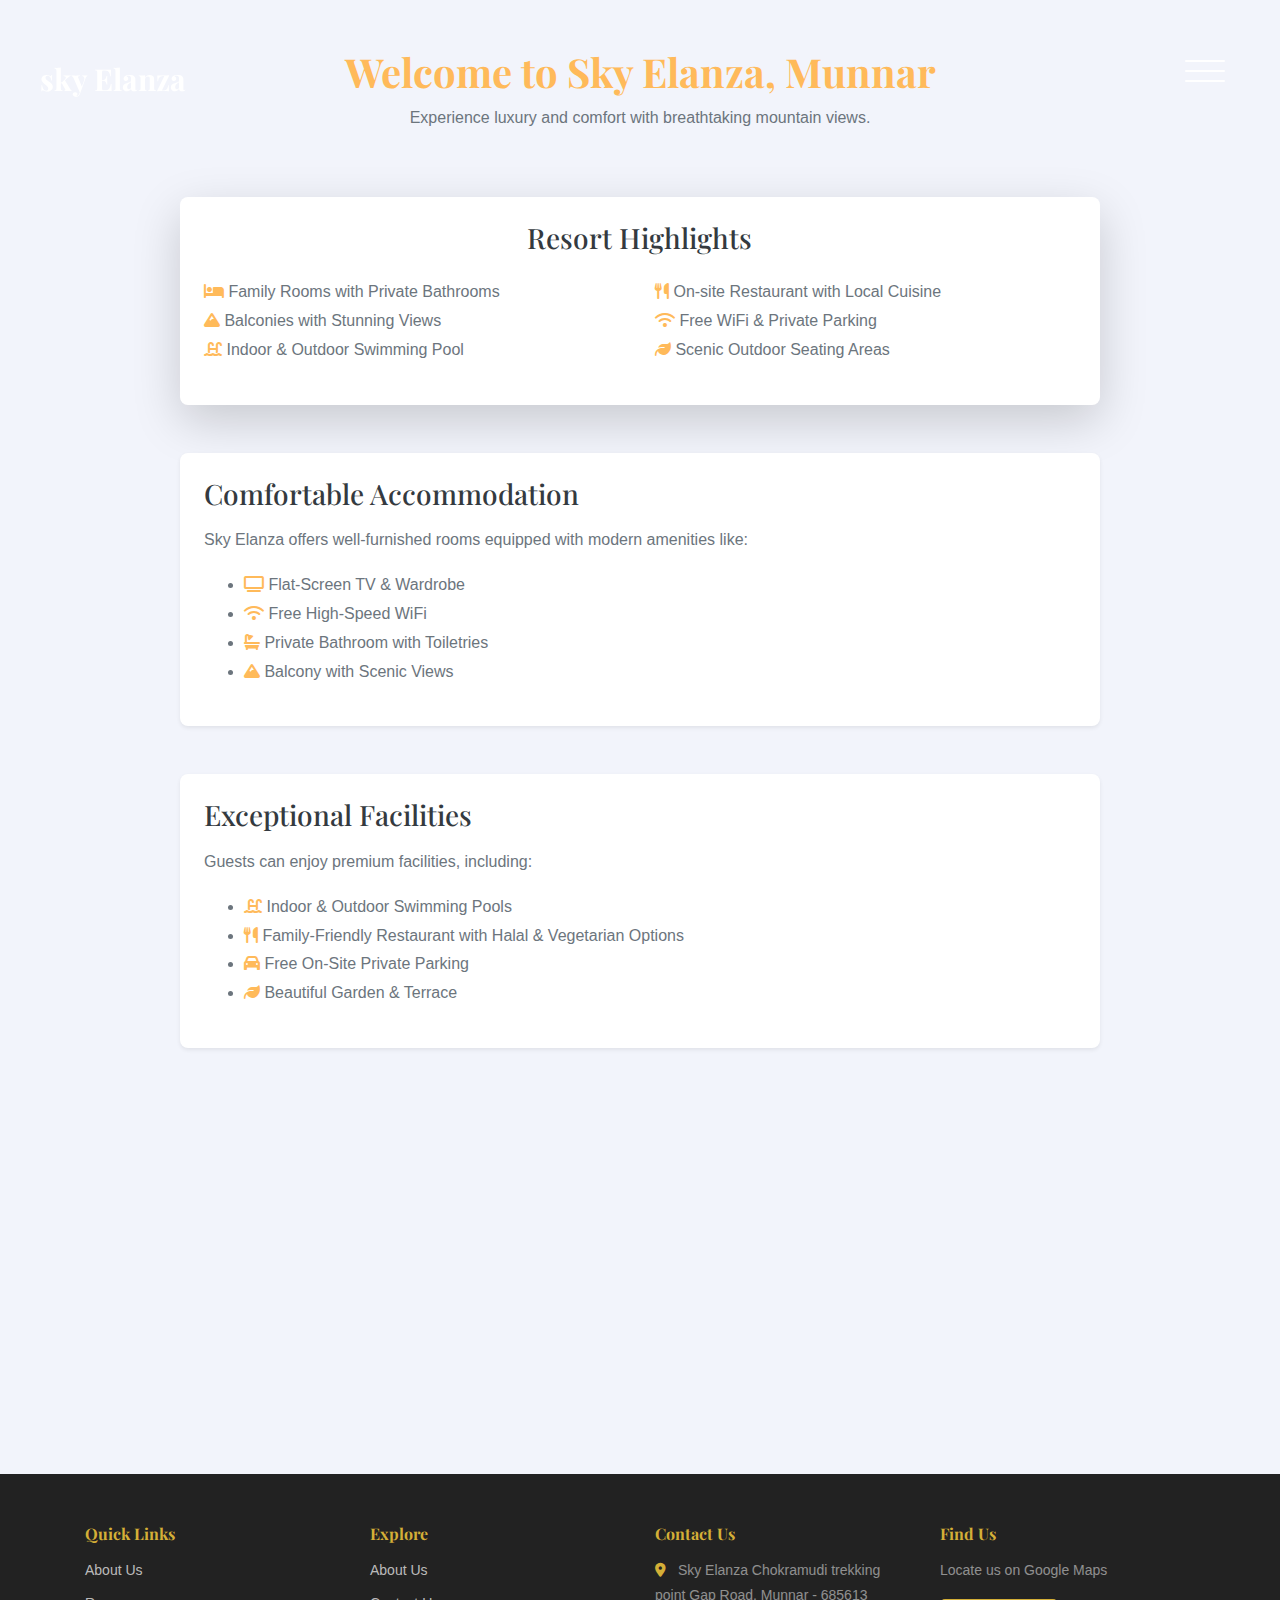
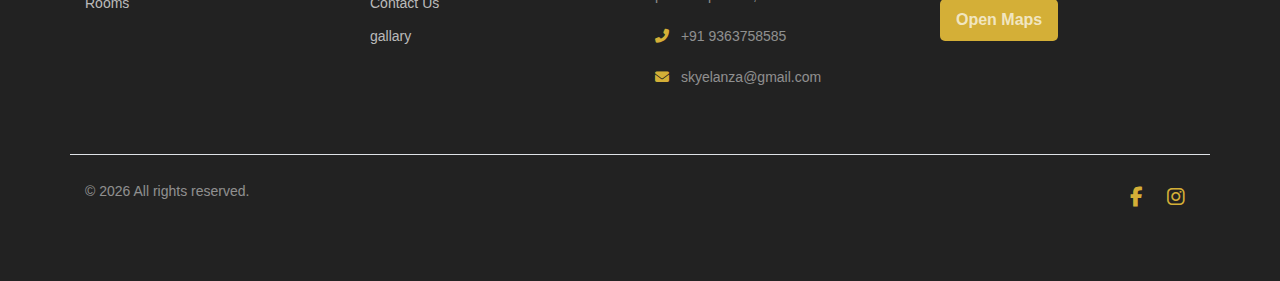
<file: about.html>
<!DOCTYPE HTML>
<html>

<head>
  <meta charset="utf-8">
  <meta http-equiv="X-UA-Compatible" content="IE=edge">
  <title>Sky Elanza </title>
  <meta name="viewport" content="width=device-width, initial-scale=1, shrink-to-fit=no">
  <meta name="description" content="" />
  <meta name="keywords" content="" />
  <meta name="author" content="" />
  <link rel="stylesheet" type="text/css"
    href="//fonts.googleapis.com/css?family=|Roboto+Sans:400,700|Playfair+Display:400,700">

  <link rel="stylesheet" href="css/bootstrap.min.css">
  <link rel="stylesheet" href="css/animate.css">
  <link rel="stylesheet" href="css/owl.carousel.min.css">
  <link rel="stylesheet" href="css/aos.css">
  <link rel="stylesheet" href="css/bootstrap-datepicker.css">
  <link rel="stylesheet" href="css/jquery.timepicker.css">
  <link rel="stylesheet" href="css/fancybox.min.css">

  <link rel="stylesheet" href="fonts/ionicons/css/ionicons.min.css">
  <link rel="stylesheet" href="fonts/fontawesome/css/font-awesome.min.css">
  <link rel="stylesheet" href="https://cdnjs.cloudflare.com/ajax/libs/font-awesome/6.4.2/css/all.min.css">


  <!-- Theme Style -->
  <link rel="stylesheet" href="css/style.css">
</head>

<body>

  <header class="site-header js-site-header">
    <div class="container-fluid">
      <div class="row align-items-center">
        <div class="col-6 col-lg-4 site-logo" data-aos="fade" ><a href="index.html">sky Elanza</a></div>
        <div class="col-6 col-lg-8">


          <div class="site-menu-toggle js-site-menu-toggle" data-aos="fade">
            <span></span>
            <span></span>
            <span></span>
          </div>
          <!-- END menu-toggle -->

          <div class="site-navbar js-site-navbar">
            <nav role="navigation">
              <div class="container">
                <div class="row full-height align-items-center">
                  <div class="col-md-6 mx-auto">
                    <ul class="list-unstyled menu">
                      <li><a href="intex.html">Home</a></li>
                      <li class="active"><a href="about.html">About</a></li>
                      <li><a href="gallary.html">Gallary</a></li>
                      <li><a href="contact.html">Contact</a></li>
                    </ul>
                  </div>
                </div>
              </div>
            </nav>
          </div>
        </div>
      </div>
    </div>
  </header>
  <!-- END head -->

  <div class="section bg-light py-5">
    <div class="container">
  
        <!-- Section Title -->
        <div class="row justify-content-center text-center mb-5">
            <div class="col-md-8">
                <h2 class="heading fw-bold text-primary" data-aos="fade">Welcome to Sky Elanza, Munnar</h2>
                <p class="text-muted">Experience luxury and comfort with breathtaking mountain views.</p>
            </div>
        </div>
  
        <!-- Highlights Section -->
        <div class="row justify-content-center">
            <div class="col-md-10">
                <div class="card shadow-lg p-4 border-0" data-aos="fade-up">
                    <h3 class="text-center text-dark mb-4">Resort Highlights</h3>
                    <div class="row">
                        <div class="col-md-6">
                            <ul class="list-unstyled">
                                <li><i class="fas fa-bed text-primary me-2"></i> Family Rooms with Private Bathrooms</li>
                                <li><i class="fas fa-mountain text-primary me-2"></i> Balconies with Stunning Views</li>
                                <li><i class="fas fa-swimming-pool text-primary me-2"></i> Indoor & Outdoor Swimming Pool</li>
                            </ul>
                        </div>
                        <div class="col-md-6">
                            <ul class="list-unstyled">
                                <li><i class="fas fa-utensils text-primary me-2"></i> On-site Restaurant with Local Cuisine</li>
                                <li><i class="fas fa-wifi text-primary me-2"></i> Free WiFi & Private Parking</li>
                                <li><i class="fas fa-leaf text-primary me-2"></i> Scenic Outdoor Seating Areas</li>
                            </ul>
                        </div>
                    </div>
                </div>
            </div>
        </div>
  
        <!-- Accommodation Section -->
        <div class="row justify-content-center mt-5">
            <div class="col-md-10">
                <div class="card shadow-sm p-4 border-0" data-aos="fade-up">
                    <h3 class="text-dark mb-3">Comfortable Accommodation</h3>
                    <p class="text-muted">Sky Elanza offers well-furnished rooms equipped with modern amenities like:</p>
                    <ul>
                        <li><i class="fas fa-tv text-primary me-2"></i> Flat-Screen TV & Wardrobe</li>
                        <li><i class="fas fa-wifi text-primary me-2"></i> Free High-Speed WiFi</li>
                        <li><i class="fas fa-bath text-primary me-2"></i> Private Bathroom with Toiletries</li>
                        <li><i class="fas fa-mountain text-primary me-2"></i> Balcony with Scenic Views</li>
                    </ul>
                </div>
            </div>
        </div>
  
        <!-- Facilities Section -->
        <div class="row justify-content-center mt-5">
            <div class="col-md-10">
                <div class="card shadow-sm p-4 border-0" data-aos="fade-up">
                    <h3 class="text-dark mb-3">Exceptional Facilities</h3>
                    <p class="text-muted">Guests can enjoy premium facilities, including:</p>
                    <ul>
                        <li><i class="fas fa-swimming-pool text-primary me-2"></i> Indoor & Outdoor Swimming Pools</li>
                        <li><i class="fas fa-utensils text-primary me-2"></i> Family-Friendly Restaurant with Halal & Vegetarian Options</li>
                        <li><i class="fas fa-car text-primary me-2"></i> Free On-Site Private Parking</li>
                        <li><i class="fas fa-leaf text-primary me-2"></i> Beautiful Garden & Terrace</li>
                    </ul>
                </div>
            </div>
        </div>
  
        <!-- Location Section -->
        <div class="row justify-content-center mt-5">
            <div class="col-md-10">
                <div class="card shadow-sm p-4 border-0 text-center" data-aos="fade-up">
                    <h3 class="text-dark mb-3">Convenient Location</h3>
                    <p class="text-muted">Located 110 km from Cochin International Airport, Sky Elanza is near:</p>
                    <ul class="list-unstyled">
                        <li><i class="fas fa-leaf text-primary me-2"></i> Munnar Tea Museum – 14 km</li>
                        <li><i class="fas fa-water text-primary me-2"></i> Mattupetty Dam – 21 km</li>
                    </ul>
                    <h4 class="text-primary mt-4">
                        <i class="fas fa-clock text-primary me-2"></i> Check-in: 12:00 - 23:59 | Check-out: Until 11:00
                    </h4>
                    <p class="mt-2">
                        <i class="fas fa-phone text-primary me-2"></i> Call us: <strong>+91 93631 67898</strong> |
                        <i class="fas fa-envelope text-primary me-2"></i> Email: <strong>skyelanza@gmail.com</strong>
                    </p>
                </div>
            </div>
        </div>
    </div>
  </div>


  
  <footer class="footer-section">
    <div class="container">
      <div class="row mb-4">
        <!-- Quick Links -->
        <div class="col-md-3 mb-4">
          <h5 class="footer-title">Quick Links</h5>
          <ul class="list-unstyled">
            <li><a href="about.html" class="footer-link">About Us</a></li>
            <li><a href="" class="footer-link">Rooms</a></li>
          </ul>
        </div>
  
        <!-- More Links -->
        <div class="col-md-3 mb-4">
          <h5 class="footer-title">Explore</h5>
          <ul class="list-unstyled">
           
            <li><a href="about.html" class="footer-link">About Us</a></li>
            <li><a href="contact.html" class="footer-link">Contact Us</a></li>
            <li><a href="gallary.html" class="footer-link">gallary</a></li>
          </ul>
        </div>
  
        <!-- Contact Info -->
        <div class="col-md-3 mb-4">
          <h5 class="footer-title">Contact Us</h5>
          <p><i class="fas fa-map-marker-alt footer-icon"></i> Sky Elanza
            Chokramudi trekking point Gap Road, Munnar - 685613</p>
          <p><i class="fas fa-phone-alt footer-icon"></i> +91 9363758585</p>
          <p><i class="fas fa-envelope footer-icon"></i> skyelanza@gmail.com</p>
        </div>
  
        <!-- Google Maps -->
        <div class="col-md-3 mb-4">
          <h5 class="footer-title">Find Us</h5>
          <p>Locate us on Google Maps</p>
          <a href="https://www.google.com/maps/place/8/243/1, Chithirapuram Post, Pallivasal, Idukki, Devikolam" target="_blank" class="btn btn-gold">
            Open Maps
          </a>
        </div>
      </div>
  
      <!-- Footer Bottom -->
      <div class="row pt-4 border-top">
        <p class="col-md-6 text-left mb-0">
          &copy; <script>document.write(new Date().getFullYear());</script> All rights reserved.
        </p>
        <p class="col-md-6 text-right social-icons">
          <a href="#" class="social-icon"><i class="fab fa-facebook-f"></i></a>
          <a href="https://www.instagram.com/teaelanza?utm_source=ig_web_button_share_sheet&igsh=ZDNlZDc0MzIxNw==" class="social-icon"><i class="fab fa-instagram"></i></a>
        </p>
      </div>
    </div>
  </footer>
  
  
  
  </style>
  <script src="js/jquery-3.3.1.min.js"></script>
  <script src="js/jquery-migrate-3.0.1.min.js"></script>
  <script src="js/popper.min.js"></script>
  <script src="js/bootstrap.min.js"></script>
  <script src="js/owl.carousel.min.js"></script>
  <script src="js/jquery.stellar.min.js"></script>
  <script src="js/jquery.fancybox.min.js"></script>
  
  
  <script src="js/aos.js"></script>
  
  <script src="js/bootstrap-datepicker.js"></script>
  <script src="js/jquery.timepicker.min.js"></script>
  
  
  
  <script src="js/main.js"></script>
  </body>
  
  </html>
</file>
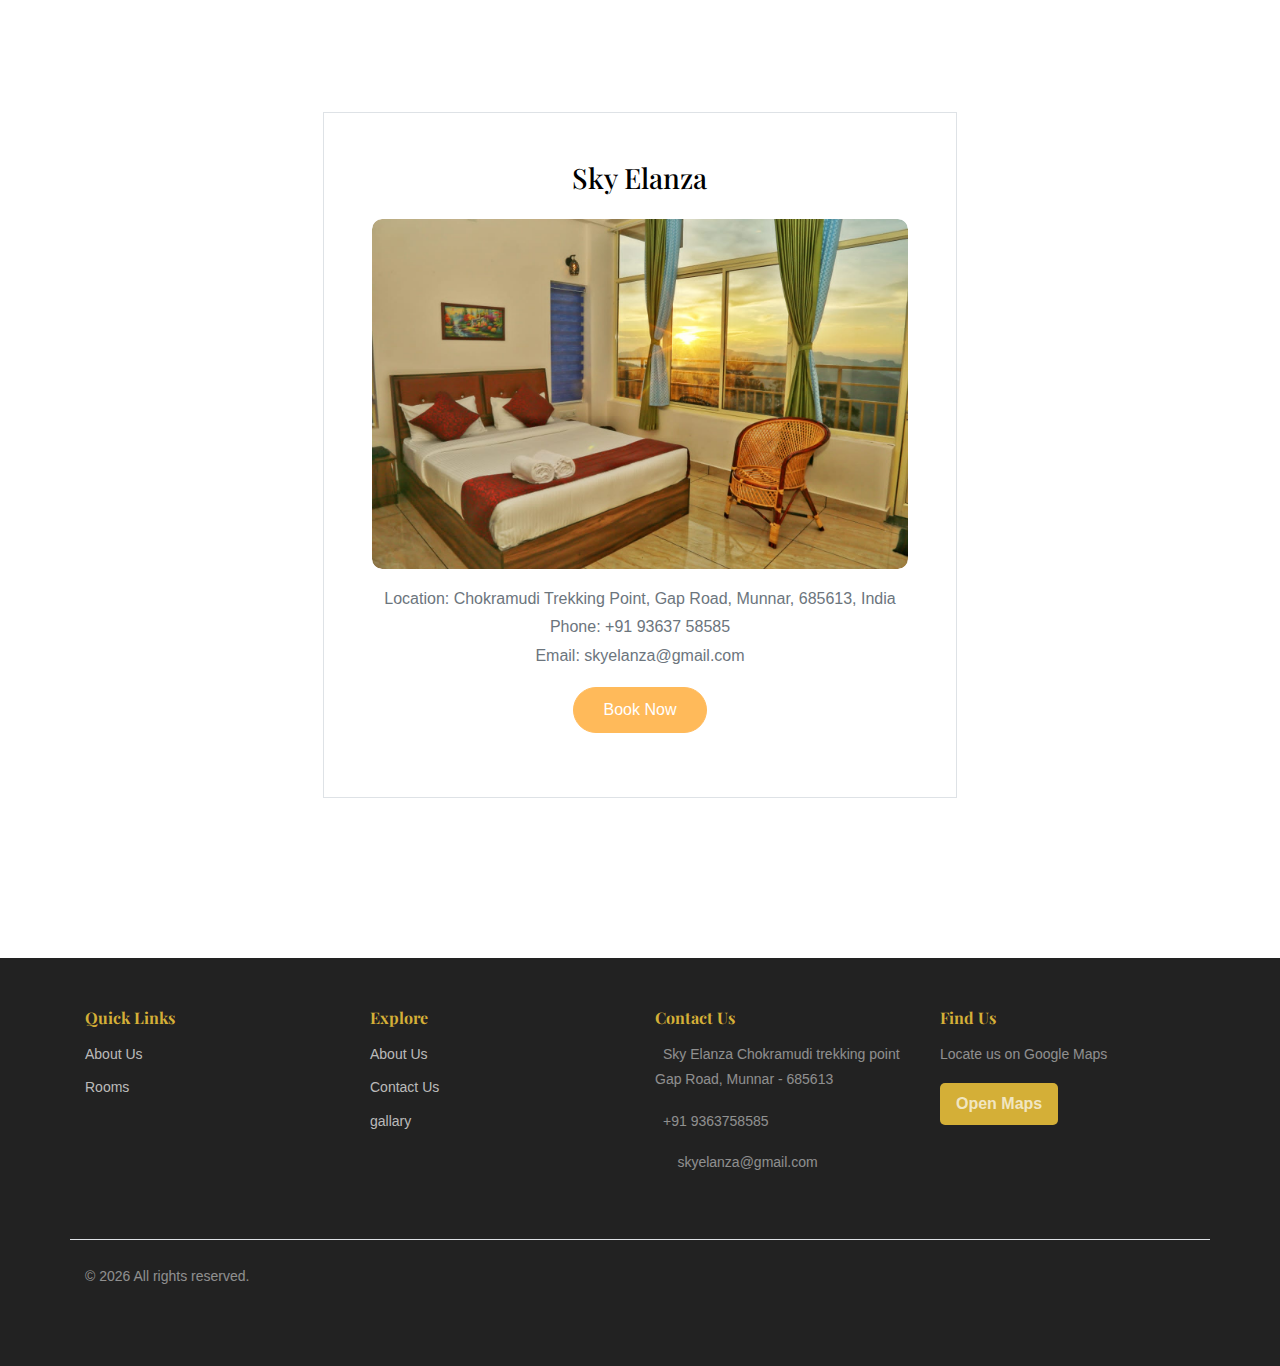
<file: contact.html>
<!DOCTYPE HTML>
<html>
  <head>
    <meta charset="utf-8">
    <meta http-equiv="X-UA-Compatible" content="IE=edge">
    <title>The cloud resort</title>
    <meta name="viewport" content="width=device-width, initial-scale=1, shrink-to-fit=no">
    <meta name="description" content="" />
    <meta name="keywords" content="" />
    <meta name="author" content="" />
    <link rel="stylesheet" type="text/css" href="//fonts.googleapis.com/css?family=|Roboto+Sans:400,700|Playfair+Display:400,700">

    <link rel="stylesheet" href="css/bootstrap.min.css">
    <link rel="stylesheet" href="css/animate.css">
    <link rel="stylesheet" href="css/owl.carousel.min.css">
    <link rel="stylesheet" href="css/aos.css">
    <link rel="stylesheet" href="css/bootstrap-datepicker.css">
    <link rel="stylesheet" href="css/jquery.timepicker.css">
    <link rel="stylesheet" href="css/fancybox.min.css">
    
    <link rel="stylesheet" href="fonts/ionicons/css/ionicons.min.css">
    <link rel="stylesheet" href="fonts/fontawesome/css/font-awesome.min.css">

    <!-- Theme Style -->
    <link rel="stylesheet" href="css/style.css">
  </head>
  <body>
    
    <header class="site-header js-site-header">
      <div class="container-fluid">
        <div class="row align-items-center">
          <div class="col-6 col-lg-4 site-logo" data-aos="fade"><a href="index.html">The cloud resort</a></div>
          <div class="col-6 col-lg-8">


            <div class="site-menu-toggle js-site-menu-toggle"  data-aos="fade">
              <span></span>
              <span></span>
              <span></span>
            </div>
            <!-- END menu-toggle -->

            <div class="site-navbar js-site-navbar">
              <nav role="navigation">
                <div class="container">
                  <div class="row full-height align-items-center">
                    <div class="col-md-6 mx-auto">
                      <ul class="list-unstyled menu">
                        <li><a href="index.html">Home</a></li>
                        <li><a href="about.html">About</a></li>
                        <li><a href="gallary.html">Gallary</a></li>
                        <li class="active"><a href="contact.html">Contact</a></li>
                      
                      </ul>
                    </div>
                  </div>
                </div>
              </nav>
            </div>
          </div>
        </div>
      </div>
    </header>
    <!-- END head -->

    <section class="section contact-section" id="next">
      <div class="container">
        <div class="row justify-content-center">
          <div class="col-md-7 text-center" data-aos="fade-up" data-aos-delay="100">
            <div class="bg-white p-md-5 p-4 mb-5 border">
              <h3 class="mb-4">Sky Elanza</h3>
              <div class="image-container" style="width: 100%; height: 350px; border-radius: 10px; overflow: hidden; display: flex; justify-content: center; align-items: center;">
                <img src="images/img47.jpg" alt="Sky Elanza" style="width: 100%; height: 100%; object-fit: cover; border-radius: 10px;">
              </div>
              <p class="mt-3">
                <strong>Location:</strong> Chokramudi Trekking Point, Gap Road, Munnar, 685613, India <br>
                <strong>Phone:</strong> +91 93637 58585 <br>
                <strong>Email:</strong> skyelanza@gmail.com
              </p>
              <p class="mt-3">
                <a href="https://wa.me/919363758585" class="btn btn-primary text-white">Book Now</a>
              </p>
            </div>
          </div>
        </div>
      </div>
    </section>
    


    <footer class="footer-section">
      <div class="container">
        <div class="row mb-4">
          <!-- Quick Links -->
          <div class="col-md-3 mb-4">
            <h5 class="footer-title">Quick Links</h5>
            <ul class="list-unstyled">
              <li><a href="about.html" class="footer-link">About Us</a></li>
              <li><a href="" class="footer-link">Rooms</a></li>
            </ul>
          </div>
    
          <!-- More Links -->
          <div class="col-md-3 mb-4">
            <h5 class="footer-title">Explore</h5>
            <ul class="list-unstyled">
             
              <li><a href="about.html" class="footer-link">About Us</a></li>
              <li><a href="contact.html" class="footer-link">Contact Us</a></li>
              <li><a href="gallary.html" class="footer-link">gallary</a></li>
            </ul>
          </div>
    
          <!-- Contact Info -->
          <div class="col-md-3 mb-4">
            <h5 class="footer-title">Contact Us</h5>
            <p><i class="fas fa-map-marker-alt footer-icon"></i> Sky Elanza
              Chokramudi trekking point Gap Road, Munnar - 685613</p>
            <p><i class="fas fa-phone-alt footer-icon"></i> +91 9363758585</p>
            <p><i class="fas fa-envelope footer-icon"></i> skyelanza@gmail.com</p>
          </div>
    
          <!-- Google Maps -->
          <div class="col-md-3 mb-4">
            <h5 class="footer-title">Find Us</h5>
            <p>Locate us on Google Maps</p>
            <a href="https://www.google.com/maps/place/8/243/1, Chithirapuram Post, Pallivasal, Idukki, Devikolam" target="_blank" class="btn btn-gold">
              Open Maps
            </a>
          </div>
        </div>
    
        <!-- Footer Bottom -->
        <div class="row pt-4 border-top">
          <p class="col-md-6 text-left mb-0">
            &copy; <script>document.write(new Date().getFullYear());</script> All rights reserved.
          </p>
          <p class="col-md-6 text-right social-icons">
            <a href="#" class="social-icon"><i class="fab fa-facebook-f"></i></a>
            <a href="https://www.instagram.com/teaelanza?utm_source=ig_web_button_share_sheet&igsh=ZDNlZDc0MzIxNw==" class="social-icon"><i class="fab fa-instagram"></i></a>
          </p>
        </div>
      </div>
    </footer>
    
    
    
    </style>
    <script src="js/jquery-3.3.1.min.js"></script>
    <script src="js/jquery-migrate-3.0.1.min.js"></script>
    <script src="js/popper.min.js"></script>
    <script src="js/bootstrap.min.js"></script>
    <script src="js/owl.carousel.min.js"></script>
    <script src="js/jquery.stellar.min.js"></script>
    <script src="js/jquery.fancybox.min.js"></script>
    
    
    <script src="js/aos.js"></script>
    
    <script src="js/bootstrap-datepicker.js"></script>
    <script src="js/jquery.timepicker.min.js"></script>
    
    
    
    <script src="js/main.js"></script>
    </body>
    
    </html>
</file>
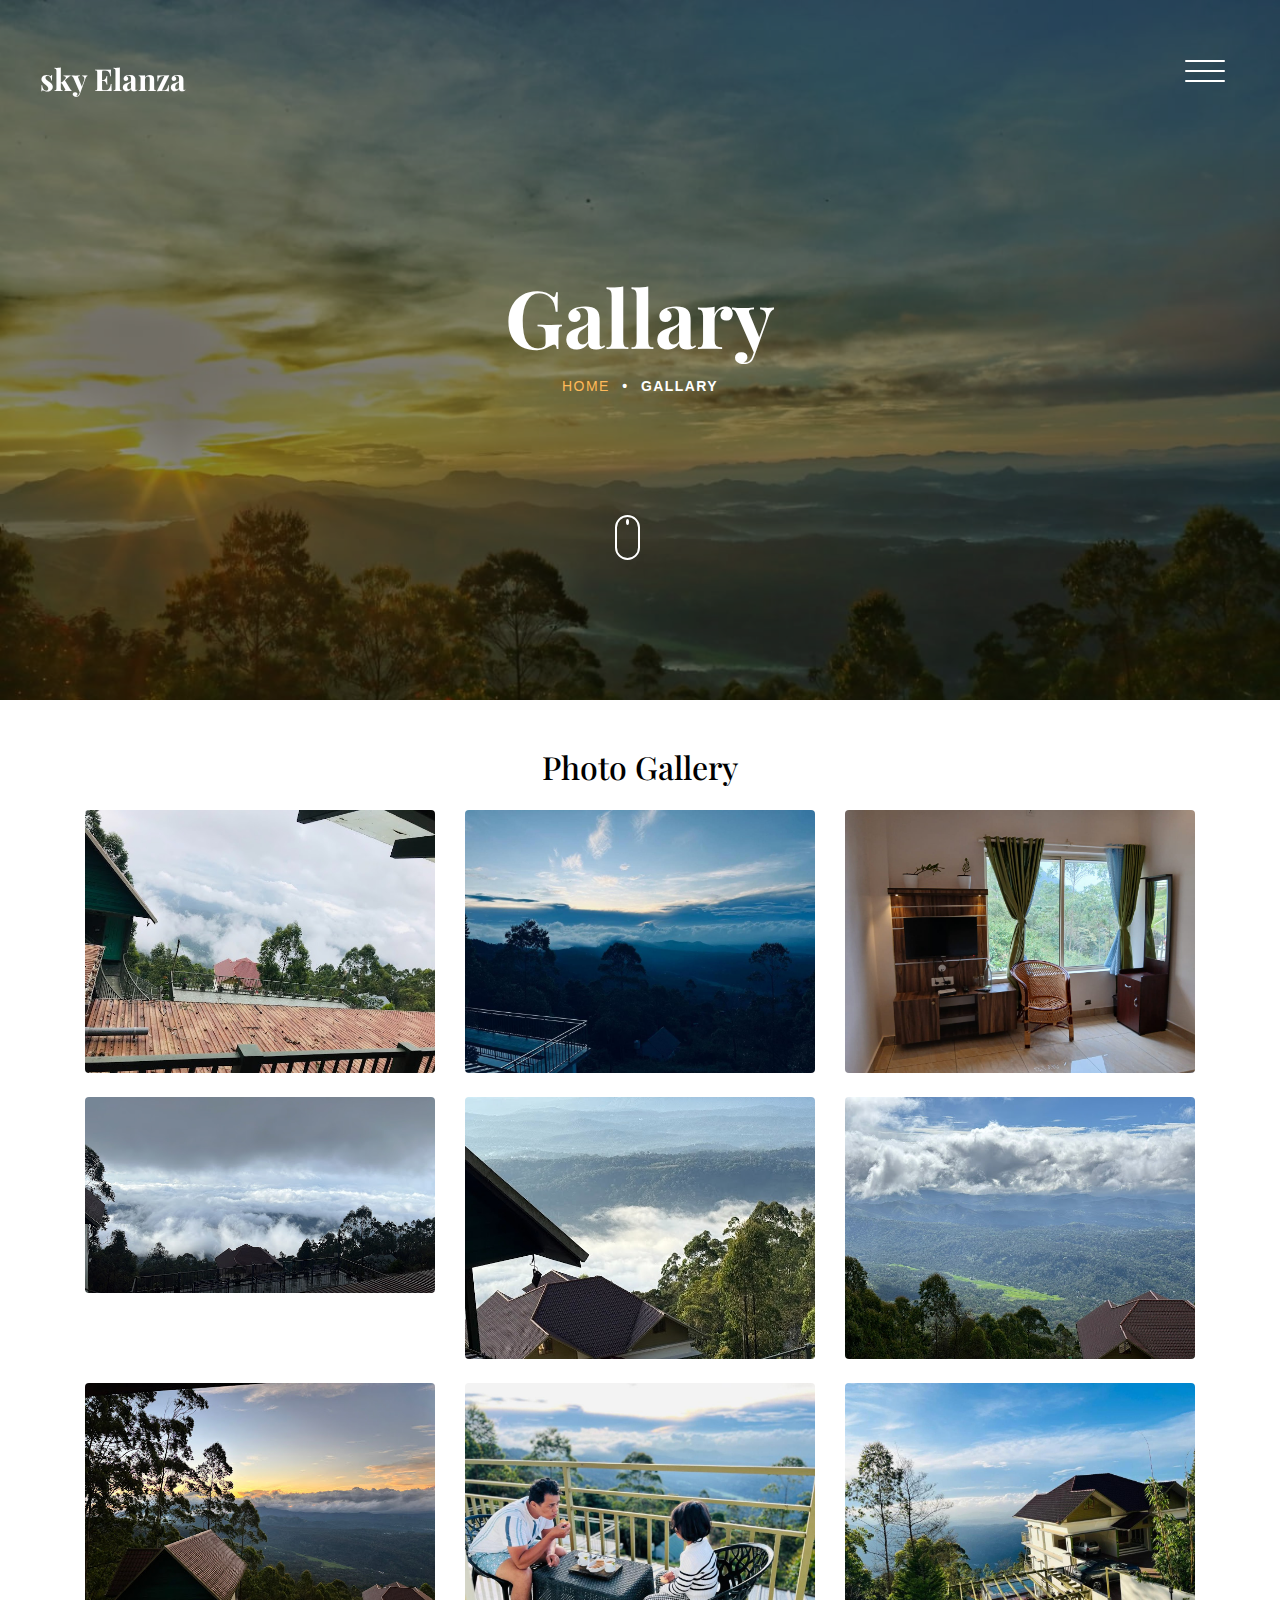
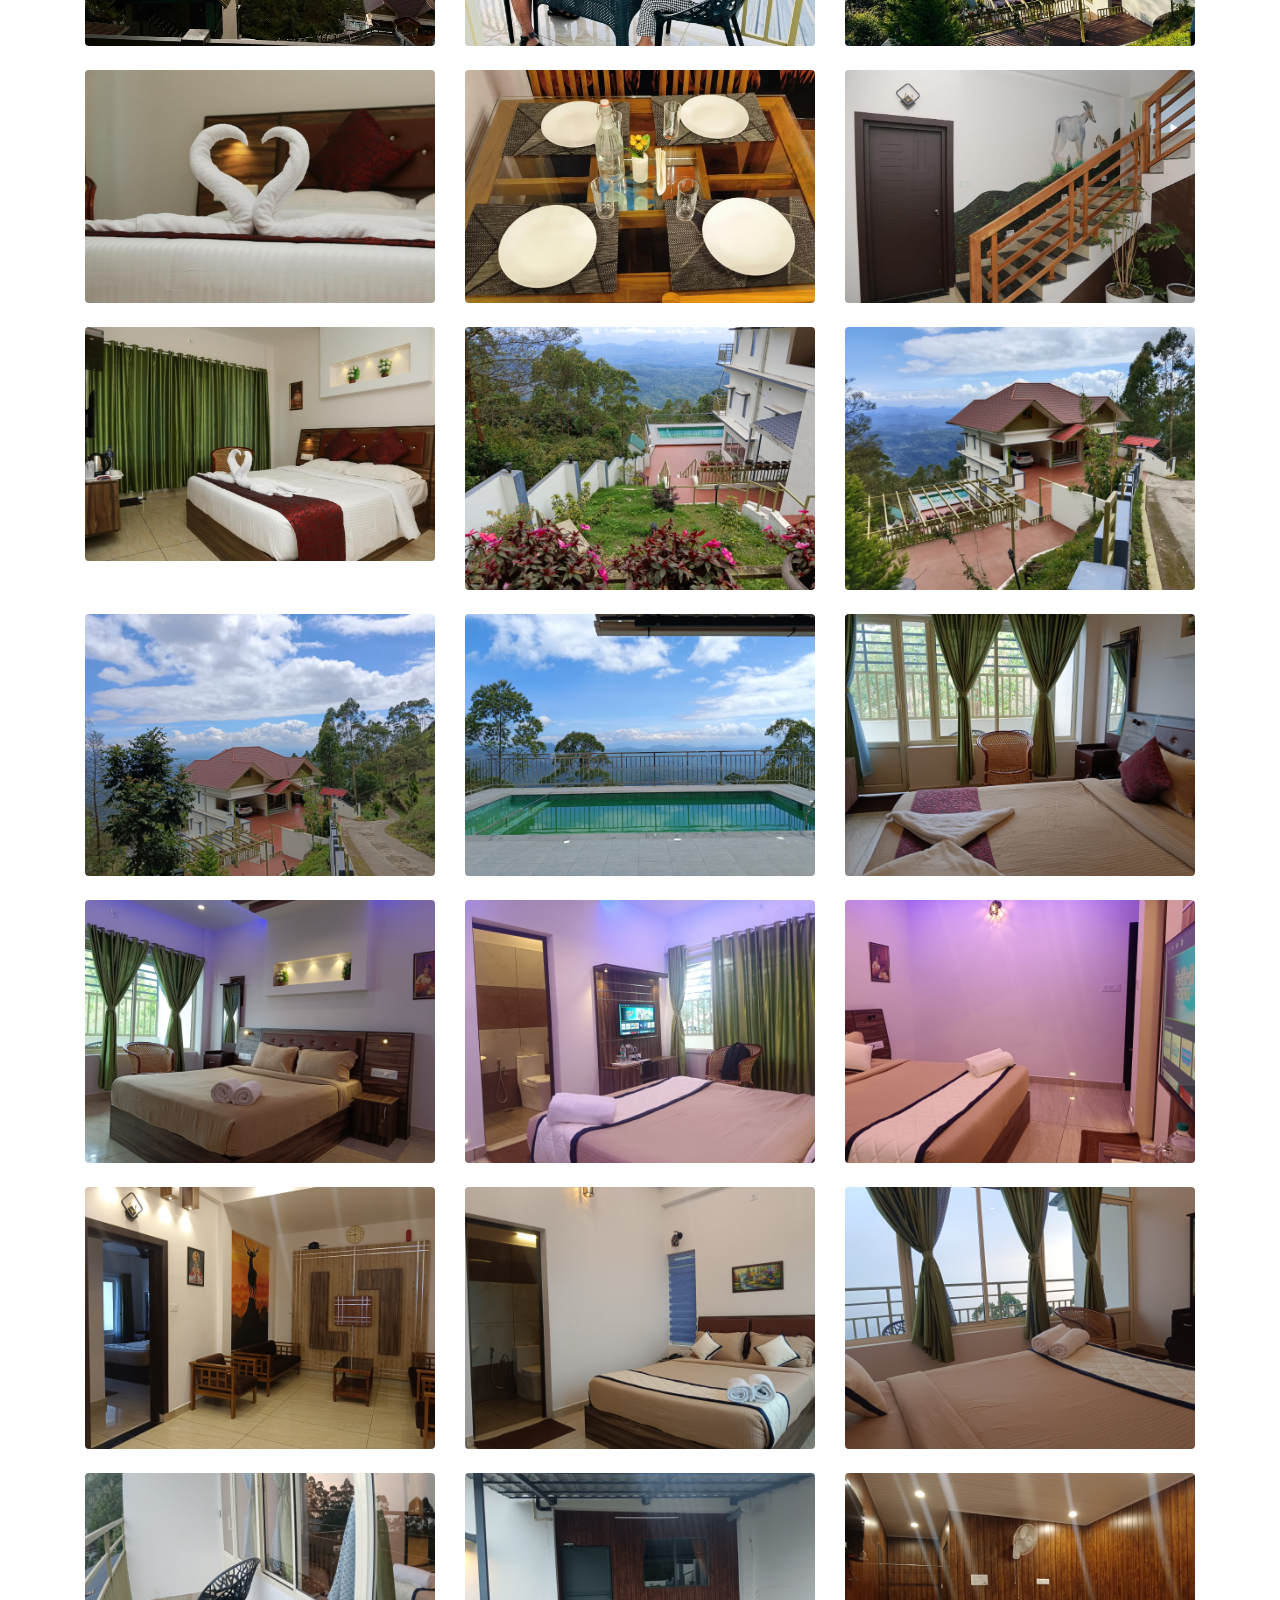
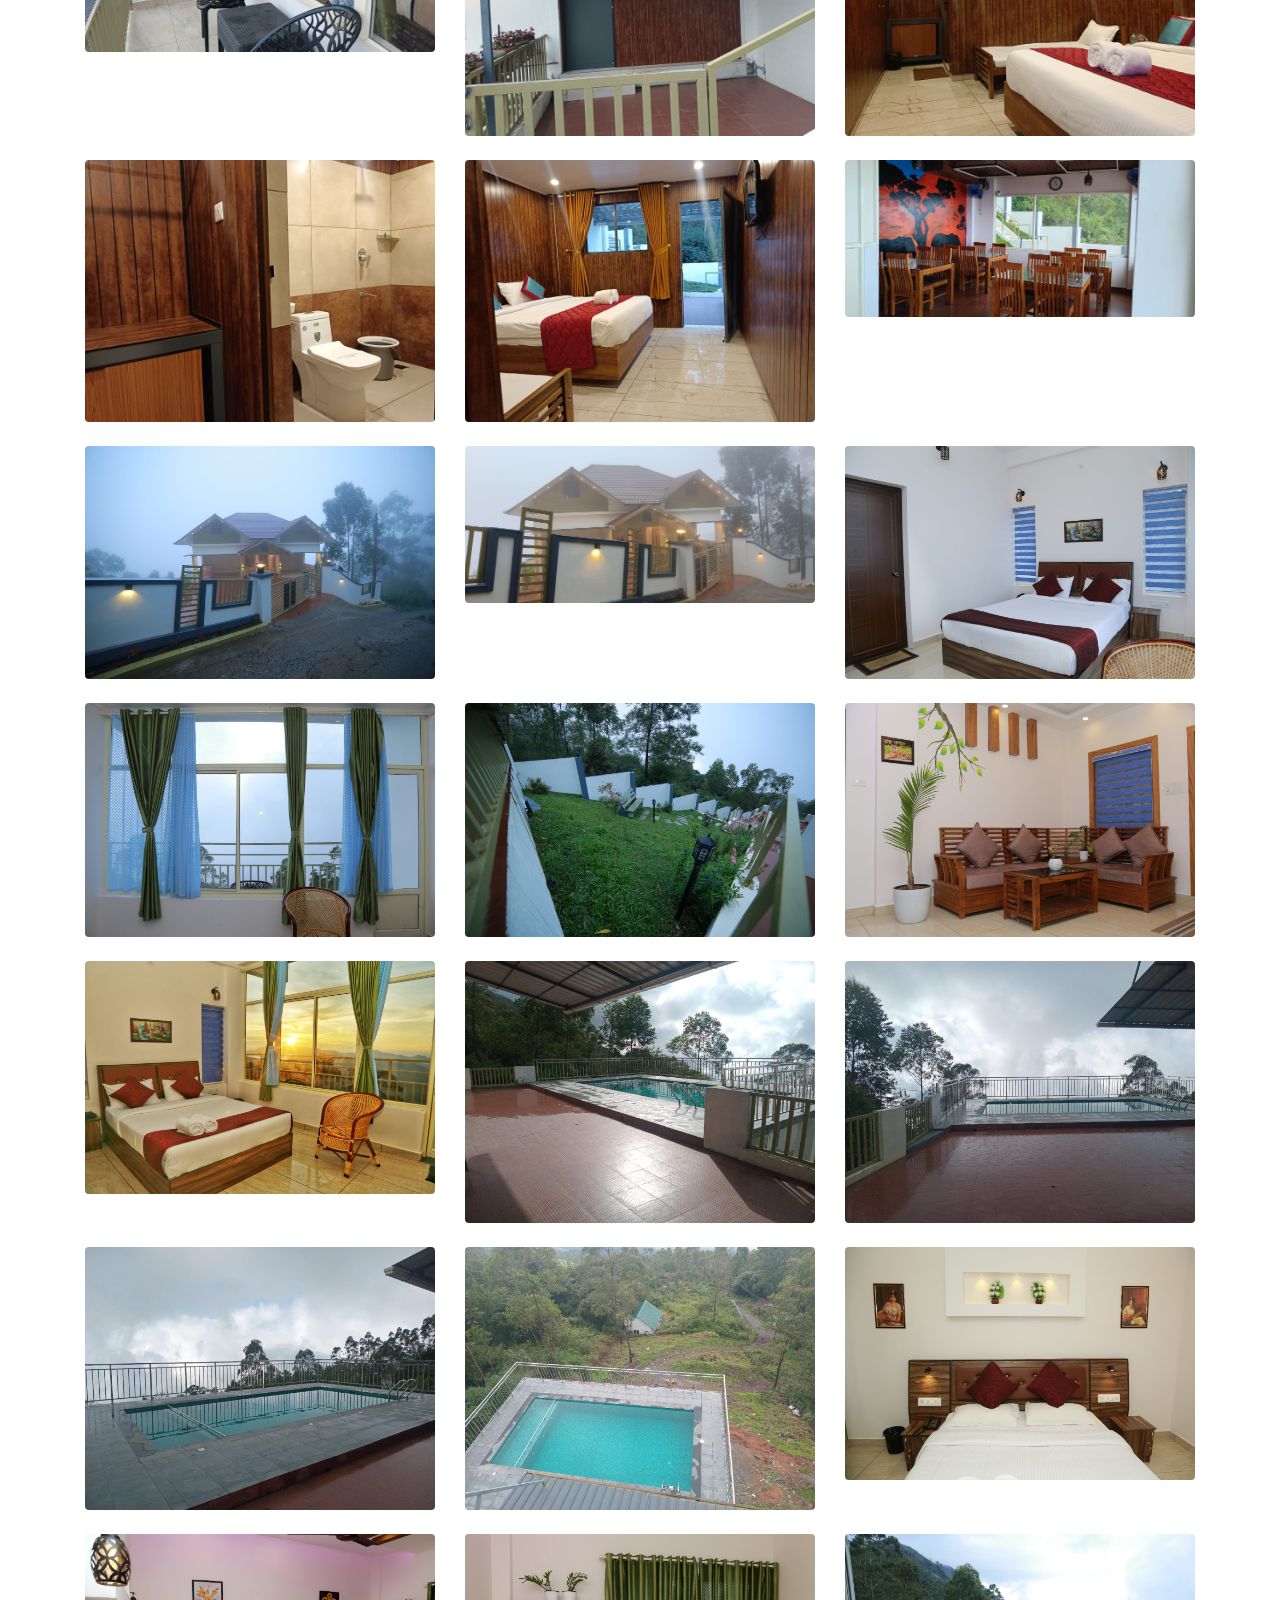
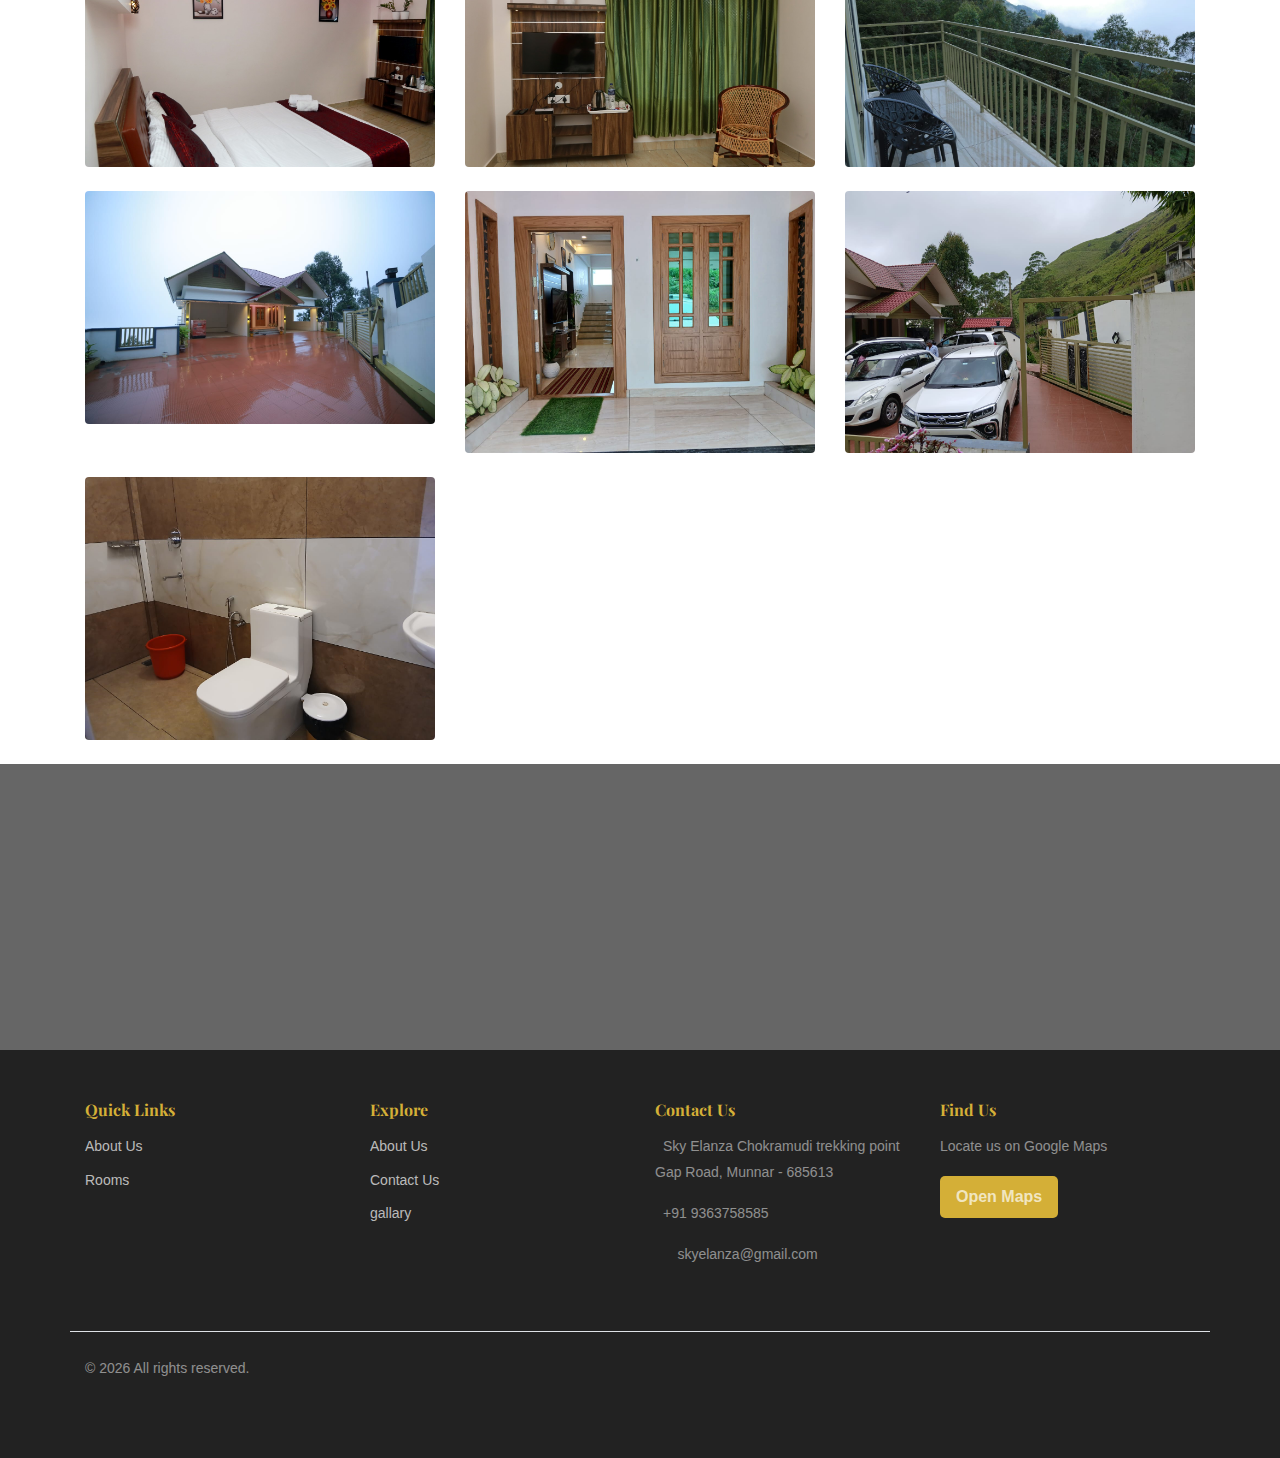
<file: gallary.html>
<!DOCTYPE HTML>
<html>

<head>
  <meta charset="utf-8">
  <meta http-equiv="X-UA-Compatible" content="IE=edge">
  <title>The cloud resort</title>
  <meta name="viewport" content="width=device-width, initial-scale=1, shrink-to-fit=no">
  <meta name="description" content="" />
  <meta name="keywords" content="" />
  <meta name="author" content="" />
  <link rel="stylesheet" type="text/css"
    href="//fonts.googleapis.com/css?family=|Roboto+Sans:400,700|Playfair+Display:400,700">

  <link rel="stylesheet" href="css/bootstrap.min.css">
  <link rel="stylesheet" href="css/animate.css">
  <link rel="stylesheet" href="css/owl.carousel.min.css">
  <link rel="stylesheet" href="css/aos.css">
  <link rel="stylesheet" href="css/bootstrap-datepicker.css">
  <link rel="stylesheet" href="css/jquery.timepicker.css">
  <link rel="stylesheet" href="css/fancybox.min.css">

  <link rel="stylesheet" href="fonts/ionicons/css/ionicons.min.css">
  <link rel="stylesheet" href="fonts/fontawesome/css/font-awesome.min.css">

  <!-- Theme Style -->
  <link rel="stylesheet" href="css/style.css">
</head>

<body>

  <header class="site-header js-site-header">
    <div class="container-fluid">
      <div class="row align-items-center">
        <div class="col-6 col-lg-4 site-logo" data-aos="fade"><a href="index.html">sky Elanza</a></div>
        <div class="col-6 col-lg-8">


          <div class="site-menu-toggle js-site-menu-toggle" data-aos="fade">
            <span></span>
            <span></span>
            <span></span>
          </div>
          <!-- END menu-toggle -->

          <div class="site-navbar js-site-navbar">
            <nav role="navigation">
              <div class="container">
                <div class="row full-height align-items-center">
                  <div class="col-md-6 mx-auto">
                    <ul class="list-unstyled menu">
                      <li><a href="index.html">Home</a></li>
                      <li><a href="about.html">About</a></li>
                      <li class="active"><a href="gallary.html">Gallary</a></li>
                      <li><a href="contact.html">Contact</a></li>

                    </ul>
                  </div>
                </div>
              </div>
            </nav>
          </div>
        </div>
      </div>
    </div>
  </header>
  <!-- END head -->

  <section class="site-hero inner-page overlay" style="background-image: url(images/bg2.jpg)"
    data-stellar-background-ratio="0.5">
    <div class="container">
      <div class="row site-hero-inner justify-content-center align-items-center">
        <div class="col-md-10 text-center" data-aos="fade">
          <h1 class="heading mb-3">Gallary</h1>
          <ul class="custom-breadcrumbs mb-4">
            <li><a href="index.html">Home</a></li>
            <li>&bullet;</li>
            <li>Gallary</li>
          </ul>
        </div>
      </div>
    </div>

    <a class="mouse smoothscroll" href="#next">
      <div class="mouse-icon">
        <span class="mouse-wheel"></span>
      </div>
    </a>
  </section>
  <!-- END section -->

  <div class="container mt-5">
    <h2 class="text-center mb-4">Photo Gallery</h2>
    <div class="row">
      <!-- 30 Images -->
      <div class="col-lg-4 col-md-6 col-sm-6 mb-4">
        <a href="images/img1.jpg" data-fancybox="gallery"><img src="images/img1.jpg"
            class="img-fluid rounded gallery-img" loading="lazy" alt="Image 1"></a>
      </div>
      <div class="col-lg-4 col-md-6 col-sm-6 mb-4">
        <a href="images/bg1.jpg" data-fancybox="gallery"><img src="images/bg1.jpg"
            class="img-fluid rounded gallery-img" loading="lazy" alt="Image 2"></a>
      </div>
      <div class="col-lg-4 col-md-6 col-sm-6 mb-4">
        <a href="images/img60.jpg" data-fancybox="gallery"><img src="images/img60.jpg"
            class="img-fluid rounded gallery-img" loading="lazy" alt="Image 3"></a>
      </div>
      <div class="col-lg-4 col-md-6 col-sm-6 mb-4">
        <a href="images/img4.jpg" data-fancybox="gallery"><img src="images/img4.jpg"
            class="img-fluid rounded gallery-img" loading="lazy" alt="Image 4"></a>
      </div>
      <div class="col-lg-4 col-md-6 col-sm-6 mb-4">
        <a href="images/img5.jpg" data-fancybox="gallery"><img src="images/img5.jpg"
            class="img-fluid rounded gallery-img" loading="lazy" alt="Image 5"></a>
      </div>
      <div class="col-lg-4 col-md-6 col-sm-6 mb-4">
        <a href="images/img6.jpg" data-fancybox="gallery"><img src="images/img6.jpg"
            class="img-fluid rounded gallery-img" loading="lazy" alt="Image 6"></a>
      </div>
      <div class="col-lg-4 col-md-6 col-sm-6 mb-4">
        <a href="images/img7.jpg" data-fancybox="gallery"><img src="images/img7.jpg"
            class="img-fluid rounded gallery-img" loading="lazy" alt="Image 7"></a>
      </div>
      <div class="col-lg-4 col-md-6 col-sm-6 mb-4">
        <a href="images/img8.jpg" data-fancybox="gallery"><img src="images/img8.jpg"
            class="img-fluid rounded gallery-img" loading="lazy" alt="Image 8"></a>
      </div>
      <div class="col-lg-4 col-md-6 col-sm-6 mb-4">
        <a href="images/img9.jpg" data-fancybox="gallery"><img src="images/img9.jpg"
            class="img-fluid rounded gallery-img" loading="lazy" alt="Image 9"></a>
      </div>
     
      <div class="col-lg-4 col-md-6 col-sm-6 mb-4">
        <a href="images/img17.jpg" data-fancybox="gallery"><img src="images/img17.jpg"
            class="img-fluid rounded gallery-img" loading="lazy" alt="Image 17"></a>
      </div>
      <div class="col-lg-4 col-md-6 col-sm-6 mb-4">
        <a href="images/img18.jpg" data-fancybox="gallery"><img src="images/img18.jpg"
            class="img-fluid rounded gallery-img" loading="lazy" alt="Image 18"></a>
      </div>
      <div class="col-lg-4 col-md-6 col-sm-6 mb-4">
        <a href="images/img19.jpg" data-fancybox="gallery"><img src="images/img19.jpg"
            class="img-fluid rounded gallery-img" loading="lazy" alt="Image 19"></a>
      </div>
      <div class="col-lg-4 col-md-6 col-sm-6 mb-4">
        <a href="images/img20.jpg" data-fancybox="gallery"><img src="images/img20.jpg"
            class="img-fluid rounded gallery-img" loading="lazy" alt="Image 20"></a>
      </div>
      <div class="col-lg-4 col-md-6 col-sm-6 mb-4">
        <a href="images/img21.jpg" data-fancybox="gallery"><img src="images/img21.jpg"
            class="img-fluid rounded gallery-img" loading="lazy" alt="Image 21"></a>
      </div>
      <div class="col-lg-4 col-md-6 col-sm-6 mb-4">
        <a href="images/img22.jpg" data-fancybox="gallery"><img src="images/img22.jpg"
            class="img-fluid rounded gallery-img" loading="lazy" alt="Image 22"></a>
      </div>
      <div class="col-lg-4 col-md-6 col-sm-6 mb-4">
        <a href="images/img23.jpg" data-fancybox="gallery"><img src="images/img23.jpg"
            class="img-fluid rounded gallery-img" loading="lazy" alt="Image 23"></a>
      </div>
      <div class="col-lg-4 col-md-6 col-sm-6 mb-4">
        <a href="images/img24.jpg" data-fancybox="gallery"><img src="images/img24.jpg"
            class="img-fluid rounded gallery-img" loading="lazy" alt="Image 24"></a>
      </div>
     
      <div class="col-lg-4 col-md-6 col-sm-6 mb-4">
        <a href="images/img26.jpg" data-fancybox="gallery"><img src="images/img26.jpg"
            class="img-fluid rounded gallery-img" loading="lazy" alt="Image 26"></a>
      </div>
      <div class="col-lg-4 col-md-6 col-sm-6 mb-4">
        <a href="images/img27.jpg" data-fancybox="gallery"><img src="images/img27.jpg"
            class="img-fluid rounded gallery-img" loading="lazy" alt="Image 27"></a>
      </div>
      <div class="col-lg-4 col-md-6 col-sm-6 mb-4">
        <a href="images/img28.jpg" data-fancybox="gallery"><img src="images/img28.jpg"
            class="img-fluid rounded gallery-img" loading="lazy" alt="Image 28"></a>
      </div>
      <div class="col-lg-4 col-md-6 col-sm-6 mb-4">
        <a href="images/img29.jpg" data-fancybox="gallery"><img src="images/img29.jpg"
            class="img-fluid rounded gallery-img" loading="lazy" alt="Image 29"></a>
      </div>
      
      <div class="col-lg-4 col-md-6 col-sm-6 mb-4">
        <a href="images/img31.jpg" data-fancybox="gallery"><img src="images/img31.jpg"
            class="img-fluid rounded gallery-img" loading="lazy" alt="Image 31"></a>
      </div>
      <div class="col-lg-4 col-md-6 col-sm-6 mb-4">
        <a href="images/img32.jpg" data-fancybox="gallery"><img src="images/img32.jpg"
            class="img-fluid rounded gallery-img" loading="lazy" alt="Image 32"></a>
      </div>
      <div class="col-lg-4 col-md-6 col-sm-6 mb-4">
        <a href="images/img33.jpg" data-fancybox="gallery"><img src="images/img33.jpg"
            class="img-fluid rounded gallery-img" loading="lazy" alt="Image 33"></a>
      </div>
      <div class="col-lg-4 col-md-6 col-sm-6 mb-4">
        <a href="images/img34.jpg" data-fancybox="gallery"><img src="images/img34.jpg"
            class="img-fluid rounded gallery-img" loading="lazy" alt="Image 34"></a>
      </div>
      <div class="col-lg-4 col-md-6 col-sm-6 mb-4">
        <a href="images/img35.jpg" data-fancybox="gallery"><img src="images/img35.jpg"
            class="img-fluid rounded gallery-img" loading="lazy" alt="Image 35"></a>
      </div>
      <div class="col-lg-4 col-md-6 col-sm-6 mb-4">
        <a href="images/img36.jpg" data-fancybox="gallery"><img src="images/img36.jpg"
            class="img-fluid rounded gallery-img" loading="lazy" alt="Image 36"></a>
      </div>
      <div class="col-lg-4 col-md-6 col-sm-6 mb-4">
        <a href="images/img37.jpg" data-fancybox="gallery"><img src="images/img37.jpg"
            class="img-fluid rounded gallery-img" loading="lazy" alt="Image 37"></a>
      </div>
      <div class="col-lg-4 col-md-6 col-sm-6 mb-4">
        <a href="images/img38.jpg" data-fancybox="gallery"><img src="images/img38.jpg"
            class="img-fluid rounded gallery-img" loading="lazy" alt="Image 38"></a>
      </div>
      
      <div class="col-lg-4 col-md-6 col-sm-6 mb-4">
        <a href="images/img40.jpg" data-fancybox="gallery"><img src="images/img40.jpg"
            class="img-fluid rounded gallery-img" loading="lazy" alt="Image 40"></a>
      </div>
      <div class="col-lg-4 col-md-6 col-sm-6 mb-4">
        <a href="images/img41.jpg" data-fancybox="gallery"><img src="images/img41.jpg"
            class="img-fluid rounded gallery-img" loading="lazy" alt="Image 41"></a>
      </div>
      <div class="col-lg-4 col-md-6 col-sm-6 mb-4">
        <a href="images/img42.jpg" data-fancybox="gallery"><img src="images/img42.jpg"
            class="img-fluid rounded gallery-img" loading="lazy" alt="Image 42"></a>
      </div>
      <div class="col-lg-4 col-md-6 col-sm-6 mb-4">
        <a href="images/img43.jpg" data-fancybox="gallery"><img src="images/img43.jpg"
            class="img-fluid rounded gallery-img" loading="lazy" alt="Image 43"></a>
      </div>
      <div class="col-lg-4 col-md-6 col-sm-6 mb-4">
        <a href="images/img44.jpg" data-fancybox="gallery"><img src="images/img44.jpg"
            class="img-fluid rounded gallery-img" loading="lazy" alt="Image 44"></a>
      </div>
      <div class="col-lg-4 col-md-6 col-sm-6 mb-4">
        <a href="images/img45.jpg" data-fancybox="gallery"><img src="images/img45.jpg"
            class="img-fluid rounded gallery-img" loading="lazy" alt="Image 45"></a>
      </div>
    <div class="col-lg-4 col-md-6 col-sm-6 mb-4">
      <a href="images/img46.jpg" data-fancybox="gallery"><img src="images/img46.jpg"
          class="img-fluid rounded gallery-img" loading="lazy" alt="Image 46"></a>
    </div>
    <div class="col-lg-4 col-md-6 col-sm-6 mb-4">
      <a href="images/img47.jpg" data-fancybox="gallery"><img src="images/img47.jpg"
          class="img-fluid rounded gallery-img" loading="lazy" alt="Image 47"></a>
    </div>
    <div class="col-lg-4 col-md-6 col-sm-6 mb-4">
      <a href="images/img48.jpg" data-fancybox="gallery"><img src="images/img48.jpg"
          class="img-fluid rounded gallery-img" loading="lazy" alt="Image 48"></a>
    </div>
    <div class="col-lg-4 col-md-6 col-sm-6 mb-4">
      <a href="images/img49.jpg" data-fancybox="gallery"><img src="images/img49.jpg"
          class="img-fluid rounded gallery-img" loading="lazy" alt="Image 49"></a>
    </div>
  <div class="col-lg-4 col-md-6 col-sm-6 mb-4">
    <a href="images/img50.jpg" data-fancybox="gallery"><img src="images/img50.jpg"
        class="img-fluid rounded gallery-img" loading="lazy" alt="Image 50"></a>
  </div>

  <div class="col-lg-4 col-md-6 col-sm-6 mb-4">
    <a href="images/img51.jpg" data-fancybox="gallery"><img src="images/img51.jpg"
        class="img-fluid rounded gallery-img" loading="lazy" alt="Image 51"></a>
  </div>
  <div class="col-lg-4 col-md-6 col-sm-6 mb-4">
    <a href="images/img52.jpg" data-fancybox="gallery"><img src="images/img52.jpg"
        class="img-fluid rounded gallery-img" loading="lazy" alt="Image 52"></a>
  </div>
  <div class="col-lg-4 col-md-6 col-sm-6 mb-4">
    <a href="images/img53.jpg" data-fancybox="gallery"><img src="images/img53.jpg"
        class="img-fluid rounded gallery-img" loading="lazy" alt="Image 53"></a>
  </div>
  <div class="col-lg-4 col-md-6 col-sm-6 mb-4">
    <a href="images/img54.jpg" data-fancybox="gallery"><img src="images/img54.jpg"
        class="img-fluid rounded gallery-img" loading="lazy" alt="Image 54"></a>
  </div>
  <div class="col-lg-4 col-md-6 col-sm-6 mb-4">
    <a href="images/img55.jpg" data-fancybox="gallery"><img src="images/img55.jpg"
        class="img-fluid rounded gallery-img" loading="lazy" alt="Image 55"></a>
  </div>
  <div class="col-lg-4 col-md-6 col-sm-6 mb-4">
    <a href="images/img56.jpg" data-fancybox="gallery"><img src="images/img56.jpg"
        class="img-fluid rounded gallery-img" loading="lazy" alt="Image 55"></a>
  </div>
  <div class="col-lg-4 col-md-6 col-sm-6 mb-4">
    <a href="images/img57.jpg" data-fancybox="gallery"><img src="images/img57.jpg"
        class="img-fluid rounded gallery-img" loading="lazy" alt="Image 55"></a>
  </div>
  <div class="col-lg-4 col-md-6 col-sm-6 mb-4">
    <a href="images/img58.jpg" data-fancybox="gallery"><img src="images/img58.jpg"
        class="img-fluid rounded gallery-img" loading="lazy" alt="Image 55"></a>
  </div>
  <div class="col-lg-4 col-md-6 col-sm-6 mb-4">
    <a href="images/img59.jpg" data-fancybox="gallery"><img src="images/img59.jpg"
        class="img-fluid rounded gallery-img" loading="lazy" alt="Image 55"></a>
  </div>
      <!-- Add More Images Up to 30 -->
    </div>
  </div>

  <section class="section bg-image overlay" style="background-image: url('images/img47.jpg');">
    <div class="container" >
      <div class="row align-items-center">
        <div class="col-12 col-md-6 text-center mb-4 mb-md-0 text-md-left" data-aos="fade-up">
          <h2 class="text-white font-weight-bold">A Best Place To Stay. Reserve Now!</h2>
        </div>
        <div class="col-12 col-md-6 text-center text-md-right" data-aos="fade-up" data-aos-delay="200">
          <a href="https://wa.me/919363167898" class="btn btn-outline-white-primary py-3 text-white px-5">Book Now</a>
        </div>
      </div>
    </div>
  </section>


  <footer class="footer-section">
    <div class="container">
      <div class="row mb-4">
        <!-- Quick Links -->
        <div class="col-md-3 mb-4">
          <h5 class="footer-title">Quick Links</h5>
          <ul class="list-unstyled">
            <li><a href="about.html" class="footer-link">About Us</a></li>
            <li><a href="" class="footer-link">Rooms</a></li>
          </ul>
        </div>
  
        <!-- More Links -->
        <div class="col-md-3 mb-4">
          <h5 class="footer-title">Explore</h5>
          <ul class="list-unstyled">
           
            <li><a href="about.html" class="footer-link">About Us</a></li>
            <li><a href="contact.html" class="footer-link">Contact Us</a></li>
            <li><a href="gallary.html" class="footer-link">gallary</a></li>
          </ul>
        </div>
  
        <!-- Contact Info -->
        <div class="col-md-3 mb-4">
          <h5 class="footer-title">Contact Us</h5>
          <p><i class="fas fa-map-marker-alt footer-icon"></i> Sky Elanza
            Chokramudi trekking point Gap Road, Munnar - 685613</p>
          <p><i class="fas fa-phone-alt footer-icon"></i> +91 9363758585</p>
          <p><i class="fas fa-envelope footer-icon"></i> skyelanza@gmail.com</p>
        </div>
  
        <!-- Google Maps -->
        <div class="col-md-3 mb-4">
          <h5 class="footer-title">Find Us</h5>
          <p>Locate us on Google Maps</p>
          <a href="https://www.google.com/maps/place/8/243/1, Chithirapuram Post, Pallivasal, Idukki, Devikolam" target="_blank" class="btn btn-gold">
            Open Maps
          </a>
        </div>
      </div>
  
      <!-- Footer Bottom -->
      <div class="row pt-4 border-top">
        <p class="col-md-6 text-left mb-0">
          &copy; <script>document.write(new Date().getFullYear());</script> All rights reserved.
        </p>
        <p class="col-md-6 text-right social-icons">
          <a href="#" class="social-icon"><i class="fab fa-facebook-f"></i></a>
          <a href="https://www.instagram.com/teaelanza?utm_source=ig_web_button_share_sheet&igsh=ZDNlZDc0MzIxNw==" class="social-icon"><i class="fab fa-instagram"></i></a>
        </p>
      </div>
    </div>
  </footer>
  
  
  
  </style>
  <script src="js/jquery-3.3.1.min.js"></script>
  <script src="js/jquery-migrate-3.0.1.min.js"></script>
  <script src="js/popper.min.js"></script>
  <script src="js/bootstrap.min.js"></script>
  <script src="js/owl.carousel.min.js"></script>
  <script src="js/jquery.stellar.min.js"></script>
  <script src="js/jquery.fancybox.min.js"></script>
  
  
  <script src="js/aos.js"></script>
  
  <script src="js/bootstrap-datepicker.js"></script>
  <script src="js/jquery.timepicker.min.js"></script>
  
  
  
  <script src="js/main.js"></script>
  </body>
  
  </html>
</file>
<file: css/style.css>
body {
    background: #fff;
    font-family: "Roboto", arial, sans-serif;
    font-weight: 200;
    font-size: 16px;
    line-height: 1.8;
    color: #6c757d;
    position: relative;
  }
  
  ::-moz-selection {
    color: #fff;
    background: #ffba5a;
  }
  
  ::selection {
    color: #fff;
    background: #ffba5a;
  }
  
  a {
    -webkit-transition: .3s all ease;
    -o-transition: .3s all ease;
    transition: .3s all ease;
    text-decoration: none;
  }
  
  a:hover {
    text-decoration: none;
  }
  
  h1,
  h2,
  h3,
  h4,
  h5 {
    color: #000;
    font-family: "Playfair Display", times, serif;
  }
  
  .font-family-serif {
    font-family: "Playfair Display", times, serif;
  }
  
  .font-family-sans-serif {
    font-family: "Roboto", arial, sans-serif;
  }
  
  .bg-light {
    background: #f2f4fb !important;
  }
  
  .container-fluid {
    max-width: 1600px;
  }
  
  .btn {
    padding-left: 30px;
    padding-right: 30px;
    padding-top: 10px;
    padding-bottom: 10px;
    border-radius: 50px;
  }
  
  .btn.btn-outline-white {
    border: 2px solid #fff;
  }
  
  .btn.btn-outline-white:hover {
    border: 2px solid transparent;
    background: #000;
    color: #fff;
  }
  
  .btn.btn-outline-white-primary {
    border: 2px solid #fff;
  }
  
  .btn.btn-outline-white-primary:hover {
    border: 2px solid transparent;
    background: #ffba5a;
    color: #fff;
  }
  
  .btn.uppercase {
    text-transform: uppercase;
    font-size: 14px;
    letter-spacing: .2em;
  }
  
  .btn,
  .form-control {
    outline: none;
    -webkit-box-shadow: none !important;
    box-shadow: none !important;
  }
  
  .btn:focus,
  .btn:active,
  .form-control:focus,
  .form-control:active {
    outline: none;
  }
  
  .form-control {
    -webkit-box-shadow: none !important;
    box-shadow: none !important;
    height: 50px;
    border-width: 2px;
  }
  
  .form-control:active,
  .form-control:focus {
    border-color: #ffba5a;
  }
  
  textarea.form-control {
    height: inherit;
  }
  
  .slider-section {
    overflow-x: hidden;
    /* Prevent unwanted scrolling */
    padding: 50px 0;
  }
  
  
  .site-header {
    position: fixed;
    top: 0;
    width: 100%;
    padding: 60px 0;
    z-index: 2;
    -webkit-transition: .3s all ease-in-out;
    -o-transition: .3s all ease-in-out;
    transition: .3s all ease-in-out;
  }
  
  .site-header.scrolled {
    padding: 20px 0;
    background: #fff;
    -webkit-box-shadow: 0 5px 20px -5px rgba(0, 0, 0, 0.1);
    box-shadow: 0 5px 20px -5px rgba(0, 0, 0, 0.1);
  }
  
  .site-header.scrolled .site-menu-toggle {
    top: 10px;
    position: relative;
  }
  
  .site-header.scrolled .site-menu-toggle span {
    background: #000;
  }
  
  .site-header.scrolled .site-logo {
    position: relative;
    z-index: 100;
  }
  
  .site-header.scrolled .site-logo a {
    color: #000;
  }
  
  .menu-open {
    position: relative;
  }
  
  .menu-open .site-header {
    position: fixed;
  }
  
  .menu-open .site-logo {
    position: relative;
    z-index: 100;
  }
  
  .menu-open .site-logo a {
    color: #000;
  }
  
  .menu-open .site-navbar {
    border: 10px solid #f8f9fa;
  }
  
  .site-logo {
    padding-left: 40px;
  }
  
  .site-logo a {
    font-size: 30px;
    color: #fff;
    font-weight: bold;
    line-height: 1;
    font-family: "Playfair Display", times, serif;
  }
  
  @media (max-width: 991.98px) {
    .site-logo a {
      font-size: 27px;
    }
  }
  
  .site-navbar {
    position: fixed;
    display: none;
    top: 0;
    left: 0;
    right: 0;
    bottom: 0;
    z-index: 99;
    border: 20px solid transparent;
    background: #fff;
    min-height: 300px;
    overflow-y: scroll;
  }
  
  .site-navbar nav {
    text-align: left;
  }
  
  .site-navbar nav .menu {
    font-family: "Playfair Display", times, serif;
  }
  
  .site-navbar nav .menu li a {
    color: #000;
    font-size: 40px;
    padding: 5px 10px;
    position: relative;
  }
  
  .site-navbar nav .menu li a:hover:before {
    width: 100%;
  }
  
  .site-navbar nav .menu li.active a {
    color: #ffba5a;
  }
  
  .site-navbar nav .menu li.active a:before {
    width: 100%;
  }
  
  .site-navbar .extra-info a {
    color: #000;
  }
  
  .site-navbar .extra-info ul li a {
    color: #000;
  }
  
  .site-navbar .extra-info h3 {
    font-family: "Roboto", arial, sans-serif;
    text-transform: uppercase;
    font-size: 13px;
    letter-spacing: .2em;
    color: #adb5bd;
    margin-bottom: 30px;
  }
  
  .site-navbar .extra-info p {
    color: #212529;
  }
  
  .full-height {
    height: 100vh;
    min-height: 700px;
  }
  
  .site-hero {
    background-size: cover;
    height: 100vh;
    min-height: 700px;
    width: 100%;
    position: relative;
  }
  
  .site-hero .heading {
    font-family: "Playfair Display", times, serif;
    font-weight: bold;
  }
  
  .site-hero .scroll-down {
    position: absolute;
    bottom: 20px;
    left: 50%;
    -webkit-transform: translateX(-50%);
    -ms-transform: translateX(-50%);
    transform: translateX(-50%);
    color: #fff;
  }
  
  .site-hero.overlay:before {
    background: rgba(0, 0, 0, 0.45);
    content: "";
    position: absolute;
    height: 100vh;
    min-height: 700px;
    top: 0;
    left: 0;
    bottom: 0;
    right: 0;
  }
  
  .site-hero.inner-page {
    height: 50vh;
    min-height: 700px;
  }
  
  .site-hero.inner-page.overlay:before {
    height: 50vh;
    min-height: 700px;
  }
  
  .site-hero-inner {
    height: 100vh;
    min-height: 700px;
  }
  
  .site-hero-inner .heading {
    font-size: 80px;
    font-family: "Playfair Display", times, serif;
    color: #fff;
    line-height: 1;
    font-weight: bold;
  }
  
  @media (max-width: 991.98px) {
    .site-hero-inner .heading {
      font-size: 40px;
    }
  }
  
  .site-hero-inner .sub-heading {
    font-size: 30px;
    font-weight: 200;
    color: #fff;
    line-height: 1.5;
  }
  
  @media (max-width: 991.98px) {
    .site-hero-inner .sub-heading {
      font-size: 18px;
    }
  }
  
  .inner-page .site-hero-inner {
    height: 50vh;
    min-height: 700px;
  }
  
  .page-inside .site-hero-inner,
  .page-inside {
    height: 70vh;
    min-height: 500px;
  }
  
  .page-inside.overlay:before {
    height: 70vh;
    min-height: 500px;
  }
  
  .menu-open .site-menu-toggle span {
    background: #000;
  }
  
  .site-menu-toggle {
    top: 0;
    float: right;
    width: 40px;
    height: 45px;
    position: relative;
    margin: 0px auto;
    z-index: 200;
    -webkit-transform: rotate(0deg);
    -moz-transform: rotate(0deg);
    -o-transform: rotate(0deg);
    -ms-transform: rotate(0deg);
    transform: rotate(0deg);
    -webkit-transition: .5s ease-in-out;
    -moz-transition: .5s ease-in-out;
    -o-transition: .5s ease-in-out;
    transition: .5s ease-in-out;
    cursor: pointer;
    margin-right: 40px;
  }
  
  .site-menu-toggle span {
    display: block;
    position: absolute;
    height: 2px;
    width: 100%;
    background: #fff;
    border-radius: 9px;
    opacity: 1;
    left: 0;
    -webkit-transform: rotate(0deg);
    -moz-transform: rotate(0deg);
    -o-transform: rotate(0deg);
    -ms-transform: rotate(0deg);
    transform: rotate(0deg);
    -webkit-transition: .25s ease-in-out;
    -moz-transition: .25s ease-in-out;
    -o-transition: .25s ease-in-out;
    transition: .25s ease-in-out;
  }
  
  .site-menu-toggle span:nth-child(1) {
    top: 0px;
  }
  
  .site-menu-toggle span:nth-child(2) {
    top: 10px;
  }
  
  .site-menu-toggle span:nth-child(3) {
    top: 20px;
  }
  
  .site-menu-toggle.open span:nth-child(1) {
    top: 13px;
    -webkit-transform: rotate(135deg);
    -moz-transform: rotate(135deg);
    -o-transform: rotate(135deg);
    -ms-transform: rotate(135deg);
    transform: rotate(135deg);
  }
  
  .site-menu-toggle.open span:nth-child(2) {
    opacity: 0;
    left: -60px;
  }
  
  .site-menu-toggle.open span:nth-child(3) {
    top: 13px;
    -webkit-transform: rotate(-135deg);
    -moz-transform: rotate(-135deg);
    -o-transform: rotate(-135deg);
    -ms-transform: rotate(-135deg);
    transform: rotate(-135deg);
  }
  
  .section {
    padding: 7em 0;
  }
  
  @media (max-width: 991.98px) {
    .section {
      padding: 3em 0;
    }
  }
  
  @media (max-width: 991.98px) {
    .lead {
      font-size: 16px;
    }
  }
  
  .visit-section .heading {
    font-size: 15px;
    text-transform: uppercase;
    font-family: "Roboto", arial, sans-serif;
    color: #b3b3b3;
    letter-spacing: .2em;
    margin-bottom: 30px;
  }
  
  .visit-section .visit a {
    color: #000;
  }
  
  .visit-section .visit a:hover {
    color: #ffba5a;
  }
  
  .visit-section .visit img {
    -webkit-box-shadow: 0 2px 3px 0 rgba(0, 0, 0, 0.2);
    box-shadow: 0 2px 3px 0 rgba(0, 0, 0, 0.2);
    margin-bottom: 15px;
  }
  
  .visit-section .visit h3 {
    font-size: 20px;
    margin-bottom: 0;
  }
  
  .visit-section .reviews-star span {
    font-size: 18px;
    color: #ffba5a;
  }
  
  .visit-section .reviews-count {
    color: #adb5bd;
    font-style: italic;
  }
  
  .heading-serif,
  .heading,
  .testimonial-section .heading,
  .slider-section .heading,
  .blog-post-entry .heading {
    font-size: 60px;
    font-family: "Playfair Display", times, serif;
    font-weight: 700;
  }
  
  @media (max-width: 991.98px) {
  
    .heading-serif,
    .heading,
    .testimonial-section .heading,
    .slider-section .heading,
    .blog-post-entry .heading {
      font-size: 40px;
    }
  }
  
  .bg-pattern {
    background: #e9ecef url("../img/round.png");
  }
  
  .slider-section {
    position: relative;
  }
  
  .blog-post-entry {
    position: relative;
  }
  
  .half .image,
  .half .text {
    width: 50%;
  }
  
  @media (max-width: 991.98px) {
  
    .half .image,
    .half .text {
      width: 100%;
    }
  }
  
  .half .image {
    background-size: cover;
    background-position: center center;
  }
  
  @media (max-width: 991.98px) {
    .half .image {
      height: 300px;
    }
  }
  
  .half .text {
    padding: 100px 7%;
  }
  
  @media (max-width: 991.98px) {
    .half .text {
      padding-top: 50px;
      padding-bottom: 50px;
    }
  }
  
  .half .text h2 {
    font-size: 70px;
  }
  
  @media (max-width: 991.98px) {
    .half .text h2 {
      font-size: 40px;
    }
  }
  
  .testimonial blockquote {
    padding: 0;
  }
  
  .testimonial .author-image img {
    width: 70px;
  }
  
  .post .media-custom {
    background: #fff;
    -webkit-transition: .3s all ease;
    -o-transition: .3s all ease;
    transition: .3s all ease;
    -webkit-box-shadow: 0 2px 5px -2px rgba(0, 0, 0, 0.1);
    box-shadow: 0 2px 5px -2px rgba(0, 0, 0, 0.1);
  }
  
  .post .media-custom:hover,
  .post .media-custom:focus {
    -webkit-box-shadow: 0 10px 30px -10px rgba(0, 0, 0, 0.1);
    box-shadow: 0 10px 30px -10px rgba(0, 0, 0, 0.1);
  }
  
  .post .media-custom a {
    color: #000;
  }
  
  .post .media-custom a:hover {
    color: #ffba5a;
  }
  
  .post .media-custom .media-body {
    padding: 10px 30px;
  }
  
  .post .media-custom h2 {
    font-size: 26px;
  }
  
  .media-custom .meta-post {
    color: #adb5bd;
    text-transform: uppercase;
    letter-spacing: .2em;
    font-size: 14px;
  }
  
  .owl-carousel .owl-item {
    opacity: .4;
  }
  
  .owl-carousel .owl-item.active {
    opacity: 1;
  }
  
  .owl-carousel .owl-nav {
    position: absolute;
    top: 50%;
    width: 100%;
  }
  
  .owl-carousel .owl-nav .owl-prev,
  .owl-carousel .owl-nav .owl-next {
    position: absolute;
    -webkit-transform: translateY(-50%);
    -ms-transform: translateY(-50%);
    transform: translateY(-50%);
    margin-top: -10px;
  }
  
  .owl-carousel .owl-nav .owl-prev:hover,
  .owl-carousel .owl-nav .owl-prev:focus,
  .owl-carousel .owl-nav .owl-prev:active,
  .owl-carousel .owl-nav .owl-next:hover,
  .owl-carousel .owl-nav .owl-next:focus,
  .owl-carousel .owl-nav .owl-next:active {
    outline: none;
  }
  
  .owl-carousel .owl-nav .owl-prev span:before,
  .owl-carousel .owl-nav .owl-next span:before {
    font-size: 40px;
  }
  
  .owl-carousel .owl-nav .owl-prev {
    left: 30px !important;
  }
  
  .owl-carousel .owl-nav .owl-next {
    right: 30px !important;
  }
  
  .owl-carousel .owl-dots {
    text-align: center;
  }
  
  .owl-carousel .owl-dots .owl-dot {
    border-width: 2px !important;
    width: 10px;
    height: 10px;
    margin: 5px;
    border-radius: 50%;
  }
  
  .owl-carousel.home-slider {
    z-index: 1;
    position: relative;
  }
  
  .owl-carousel.home-slider .owl-nav {
    opacity: 0;
    visibility: hidden;
    -webkit-transition: .3s all ease;
    -o-transition: .3s all ease;
    transition: .3s all ease;
  }
  
  .owl-carousel.home-slider .owl-nav button {
    color: #fff;
  }
  
  .owl-carousel.home-slider:focus .owl-nav,
  .owl-carousel.home-slider:hover .owl-nav {
    opacity: 1;
    visibility: visible;
  }
  
  .owl-carousel.home-slider .slider-item {
    background-size: cover;
    background-repeat: no-repeat;
    background-position: center center;
    height: calc(100vh - 117px);
    min-height: 700px;
    position: relative;
  }
  
  .owl-carousel.home-slider .slider-item .slider-text {
    color: #fff;
    height: calc(100vh - 117px);
    min-height: 700px;
  }
  
  .owl-carousel.home-slider .slider-item .slider-text h1 {
    font-size: 40px;
    color: #fff;
    line-height: 1.2;
    font-weight: 800 !important;
    text-transform: uppercase;
  }
  
  @media (max-width: 991.98px) {
    .owl-carousel.home-slider .slider-item .slider-text h1 {
      font-size: 40px;
    }
  }
  
  .owl-carousel.home-slider .slider-item .slider-text p {
    font-size: 20px;
    line-height: 1.5;
    font-weight: 300;
    color: white;
  }
  
  .owl-carousel.home-slider .slider-item.dark .child-name {
    color: #000;
  }
  
  .owl-carousel.home-slider .slider-item.dark h1 {
    color: #000;
  }
  
  .owl-carousel.home-slider .slider-item.dark p {
    color: #000;
  }
  
  .owl-carousel.home-slider .owl-dots {
    position: absolute;
    bottom: 100px;
    width: 100%;
  }
  
  .owl-carousel.home-slider .owl-dots .owl-dot {
    width: 10px;
    height: 10px;
    margin: 5px;
    border-radius: 50%;
    border: 2px solid transparent;
    outline: none !important;
    position: relative;
    -webkit-transition: .3s all ease;
    -o-transition: .3s all ease;
    transition: .3s all ease;
    background: #fff;
  }
  
  .owl-carousel.home-slider .owl-dots .owl-dot.active {
    border: 2px solid white;
    background: none;
  }
  
  .owl-carousel.major-caousel .owl-stage-outer {
    padding-top: 0 !important;
    padding-bottom: 0 !important;
  }
  
  .owl-carousel.major-caousel .owl-stage-outer {
    padding-top: 30px;
    padding-bottom: 30px;
  }
  
  .owl-carousel.major-caousel .slider-item {
    height: inherit;
    min-height: inherit;
  }
  
  .owl-carousel.major-caousel .slider-item img {
    margin-bottom: 0;
  }
  
  .owl-carousel.major-caousel .owl-nav {
    opacity: 1;
    visibility: visible;
  }
  
  .owl-carousel.major-caousel .owl-nav .owl-prev,
  .owl-carousel.major-caousel .owl-nav .owl-next {
    -webkit-transition: .3s all ease;
    -o-transition: .3s all ease;
    transition: .3s all ease;
    color: #495057;
  }
  
  .owl-carousel.major-caousel .owl-nav .owl-prev:hover,
  .owl-carousel.major-caousel .owl-nav .owl-prev:focus,
  .owl-carousel.major-caousel .owl-nav .owl-next:hover,
  .owl-carousel.major-caousel .owl-nav .owl-next:focus {
    color: #6c757d;
    outline: none;
  }
  
  .owl-carousel.major-caousel .owl-nav .owl-prev.disabled,
  .owl-carousel.major-caousel .owl-nav .owl-next.disabled {
    color: #dee2e6;
  }
  
  .owl-carousel.major-caousel .owl-nav .owl-prev {
    left: -60px !important;
  }
  
  .owl-carousel.major-caousel .owl-nav .owl-next {
    right: -60px !important;
  }
  
  .owl-carousel.major-caousel .owl-dots {
    bottom: 50px !important;
  }
  
  @media (max-width: 991.98px) {
    .owl-carousel.major-caousel .owl-dots {
      bottom: 10px !important;
    }
  }
  
  .owl-carousel.js-carousel-2 .slider-item {
    padding: 0 20px;
    text-align: center;
  }
  
  .owl-carousel.js-carousel-2 .owl-nav {
    position: absolute;
    top: 50%;
    width: 100%;
    z-index: 299;
  }
  
  .owl-carousel.js-carousel-2 .owl-nav .owl-prev,
  .owl-carousel.js-carousel-2 .owl-nav .owl-next {
    position: absolute;
    transform: translateY(-50%);
    margin-top: -10px;
  }
  
  .owl-carousel.js-carousel-2 .owl-nav .owl-prev:hover,
  .owl-carousel.js-carousel-2 .owl-nav .owl-prev:focus,
  .owl-carousel.js-carousel-2 .owl-nav .owl-prev:active,
  .owl-carousel.js-carousel-2 .owl-nav .owl-next:hover,
  .owl-carousel.js-carousel-2 .owl-nav .owl-next:focus,
  .owl-carousel.js-carousel-2 .owl-nav .owl-next:active {
    outline: none;
  }
  
  .owl-carousel.js-carousel-2 .owl-nav .owl-prev span::before,
  .owl-carousel.js-carousel-2 .owl-nav .owl-next span::before {
    font-size: 40px;
  }
  
  .owl-carousel.js-carousel-2 .owl-nav .owl-prev {
    left: -30px !important;
  }
  
  .owl-carousel.js-carousel-2 .owl-nav .owl-next {
    right: -30px !important;
  }
  
  /* Dots Styling */
  .owl-carousel.js-carousel-2 .owl-dots .owl-dot {
    display: inline-block;
    border: none;
  }
  
  .owl-carousel.js-carousel-2 .owl-dots .owl-dot>span {
    width: 8px;
    height: 8px;
    border-radius: 50%;
    background: #e9ecef;
    display: inline-block;
  }
  
  .owl-carousel.js-carousel-2 .owl-dots .owl-dot.active>span {
    background: #ffba5a;
  }
  
  .owl-carousel.js-carousel-2 .owl-dots .owl-dot:active,
  .owl-carousel.js-carousel-2 .owl-dots .owl-dot:focus,
  .owl-carousel.js-carousel-2 .owl-dots .owl-dot:hover {
    outline: none;
  }
  
  .owl-custom-nav {
    float: right;
    position: relative;
    z-index: 10;
  }
  
  .owl-custom-nav .owl-custom-prev,
  .owl-custom-nav .owl-custom-next {
    padding: 10px;
    font-size: 30px;
    background: #ccc;
    line-height: 0;
    width: 60px;
    text-align: center;
    display: inline-block;
  }
  
  .footer-section {
    background: #1a1a1a;
    color: #fff;
  }
  
  .footer-section a {
    color: rgba(255, 255, 255, 0.7);
  }
  
  .footer-section a:hover {
    color: #fff;
  }
  
  .footer-section p {
    color: rgba(255, 255, 255, 0.5);
  }
  
  .footer-section .bordertop {
    border-top: 1px solid rgba(255, 255, 255, 0.1);
    padding-top: 20px;
  }
  
  .footer-section .contact-info span.d-block {
    font-style: italic;
    color: #fff;
  }
  
  .footer-section .social a {
    font-size: 18px;
    padding: 10px;
  }
  
  .footer-section .link li {
    margin-bottom: 10px;
  }
  
  .footer-newsletter .form-group {
    position: relative;
  }
  
  .footer-newsletter .form-control {
    background: none;
    border: none;
    border-bottom: 1px solid rgba(255, 255, 255, 0.2);
    border-radius: 0;
    color: #fff;
  }
  
  .footer-newsletter .form-control::-webkit-input-placeholder {
    /* Chrome/Opera/Safari */
    color: rgba(255, 255, 255, 0.2);
    font-style: italic;
  }
  
  .footer-newsletter .form-control::-moz-placeholder {
    /* Firefox 19+ */
    color: rgba(255, 255, 255, 0.2);
    font-style: italic;
  }
  
  .footer-newsletter .form-control:-ms-input-placeholder {
    /* IE 10+ */
    color: rgba(255, 255, 255, 0.2);
    font-style: italic;
  }
  
  .footer-newsletter .form-control:-moz-placeholder {
    /* Firefox 18- */
    color: rgba(255, 255, 255, 0.2);
    font-style: italic;
  }
  
  .footer-newsletter .form-control:active,
  .footer-newsletter .form-control:focus {
    border-bottom: 1px solid white;
  }
  
  .footer-newsletter button[type="submit"] {
    background: none;
    color: #fff;
    position: absolute;
    top: 0;
    right: 0;
  }
  
  .side-box,
  .sidebar-search {
    padding: 30px;
    background: #fff;
    -webkit-box-shadow: 0 1px 2px 0 rgba(0, 0, 0, 0.1);
    box-shadow: 0 1px 2px 0 rgba(0, 0, 0, 0.1);
    margin-bottom: 30px;
  }
  
  .side-box .heading,
  .sidebar-search .heading {
    font-size: 18px;
    margin-bottom: 30px;
    font-family: "Roboto", arial, sans-serif;
  }
  
  .post-list li {
    margin-bottom: 20px;
  }
  
  .post-list li a>div {
    margin-top: -10px;
  }
  
  .post-list li a .meta {
    font-size: 13px;
    color: #adb5bd;
  }
  
  .post-list li a .image {
    width: 150px;
  }
  
  .post-list li a h3 {
    font-size: 16px;
  }
  
  .post-list li:last-child {
    margin-bottom: 0;
  }
  
  .sidebar-search .form-group {
    position: relative;
    margin-bottom: 0;
  }
  
  .sidebar-search .icon-search {
    position: absolute;
    top: 50%;
    left: 15px;
    -webkit-transform: translateY(-50%);
    -ms-transform: translateY(-50%);
    transform: translateY(-50%);
  }
  
  .sidebar-search .search-input {
    border-color: #dee2e6;
    padding-left: 40px;
    border-radius: 0px;
  }
  
  .sidebar-search .search-input:focus,
  .sidebar-search .search-input:active {
    border-color: #343a40;
  }
  
  .contact-section .contact-info p {
    font-family: "Playfair Display", times, serif;
    font-size: 30px;
    margin-bottom: 30px;
  }
  
  .contact-section .contact-info p .d-block {
    font-size: 14px;
    letter-spacing: .2em;
    font-weight: bold;
    font-family: "Roboto", arial, sans-serif;
    text-transform: uppercase;
  }
  
  .post-categories li {
    display: block;
  }
  
  .post-categories li a {
    display: block;
    position: relative;
    padding-bottom: 10px;
    margin-bottom: 10px;
    border-bottom: 1px solid #e9ecef;
  }
  
  .post-categories li a .count {
    position: absolute;
    top: 0;
    right: 0;
    color: #6c757d;
  }
  
  .custom-pagination .page-item .page-link {
    text-align: center;
    border: none;
    background: none;
    border-radius: 50% !important;
    width: 50px;
    height: 50px;
    padding: 0;
    line-height: 50px;
    margin-right: 10px;
    margin-bottom: 10px;
  }
  
  .custom-pagination .page-item.active .page-link {
    background: #ffba5a;
    -webkit-box-shadow: 0 2px 7px 0 rgba(0, 0, 0, 0.2);
    box-shadow: 0 2px 7px 0 rgba(0, 0, 0, 0.2);
  }
  
  .line-height-1-2 {
    line-height: 1.2;
  }
  
  /* Mouse Animation */
  .mouse {
    width: 100px;
    display: inline-block;
    position: absolute;
    left: 50%;
    bottom: 140px;
    z-index: 1;
    -webkit-transform: translateX(-25%);
    -ms-transform: translateX(-25%);
    transform: translateX(-25%);
  }
  
  .mouse-icon {
    width: 25px;
    height: 45px;
    border: 2px solid white;
    border-radius: 15px;
    cursor: pointer;
    position: relative;
    text-align: center;
  }
  
  .mouse-wheel {
    height: 6px;
    margin: 2px auto 0;
    display: block;
    width: 3px;
    background-color: white;
    border-radius: 50%;
    -webkit-animation: 1.6s ease infinite wheel-up-down;
    -moz-animation: 1.6s ease infinite wheel-up-down;
    animation: 1.6s ease infinite wheel-up-down;
  }
  
  @-webkit-keyframes wheel-up-down {
    0% {
      margin-top: 2px;
      opacity: 0;
    }
  
    30% {
      opacity: 1;
    }
  
    100% {
      margin-top: 20px;
      opacity: 0;
    }
  }
  
  @-moz-keyframes wheel-up-down {
    0% {
      margin-top: 2px;
      opacity: 0;
    }
  
    30% {
      opacity: 1;
    }
  
    100% {
      margin-top: 20px;
      opacity: 0;
    }
  }
  
  @keyframes wheel-up-down {
    0% {
      margin-top: 2px;
      opacity: 0;
    }
  
    30% {
      opacity: 1;
    }
  
    100% {
      margin-top: 20px;
      opacity: 0;
    }
  }
  
  .site-block-half .image,
  .site-block-half .text {
    width: 100%;
  }
  
  @media (min-width: 992px) {
  
    .site-block-half .image,
    .site-block-half .text {
      width: 50%;
    }
  }
  
  @media (max-width: 991.98px) {
    .site-block-half .image {
      margin-bottom: 50px;
      height: 300px;
    }
  }
  
  .site-block-half .text {
    padding-left: 15px;
    padding-right: 15px;
    padding-bottom: 15px;
  }
  
  @media (min-width: 992px) {
    .site-block-half .text {
      padding: 4rem;
    }
  }
  
  .site-block-half .bg-image {
    background-repeat: no-repeat;
    background-size: cover;
    background-position: center center;
  }
  
  @media (max-width: 991.98px) {
    .site-block-half .bg-image {
      height: 400px;
    }
  }
  
  .site-block-half.site-block-video .image {
    position: relative;
  }
  
  .site-block-half.site-block-video .image .play-button {
    position: absolute;
    top: 50%;
    left: 50%;
    -webkit-transform: translate(-50%, -50%);
    -ms-transform: translate(-50%, -50%);
    transform: translate(-50%, -50%);
    font-size: 20px;
    width: 70px;
    height: 70px;
    background: #fff;
    display: block;
    border-radius: 50%;
    opacity: 1;
    color: #ffba5a !important;
  }
  
  .site-block-half.site-block-video .image .play-button:hover {
    opacity: 1;
  }
  
  .site-block-half.site-block-video .image .play-button>span {
    position: absolute;
    left: 55%;
    top: 50%;
    -webkit-transform: translate(-60%, -50%);
    -ms-transform: translate(-60%, -50%);
    transform: translate(-60%, -50%);
  }
  
  .field-icon-wrap {
    position: relative;
  }
  
  .field-icon-wrap .form-control {
    position: relative;
    padding-right: 40px;
    -webkit-box-shadow: none !important;
    box-shadow: none !important;
    color: #a6a6a6;
  }
  
  .field-icon-wrap .icon {
    position: absolute;
    top: 50%;
    -webkit-transform: translateY(-50%);
    -ms-transform: translateY(-50%);
    transform: translateY(-50%);
    right: 15px;
    z-index: 2;
  }
  
  .field-icon-wrap select {
    -webkit-appearance: none;
    -moz-appearance: none;
    appearance: none;
    width: 100%;
  }
  
  .block-32 {
    background: #fff;
    padding: 30px;
    -webkit-box-shadow: 0 2px 80px -10px rgba(0, 0, 0, 0.2);
    box-shadow: 0 2px 80px -10px rgba(0, 0, 0, 0.2);
    width: 100%;
  }
  
  .block-32 .field-icon-wrap {
    position: relative;
  }
  
  .block-32 .field-icon-wrap .form-control {
    position: relative;
    padding-right: 40px;
    -webkit-box-shadow: none !important;
    box-shadow: none !important;
    color: #a6a6a6;
  }
  
  .block-32 .field-icon-wrap .icon {
    position: absolute;
    top: 50%;
    -webkit-transform: translateY(-50%);
    -ms-transform: translateY(-50%);
    transform: translateY(-50%);
    right: 15px;
    z-index: 2;
  }
  
  .block-32 .field-icon-wrap select {
    -webkit-appearance: none;
    -moz-appearance: none;
    appearance: none;
    width: 100%;
  }
  
  .block-2 {
    margin-bottom: 50px;
    perspective: 1000px;
  }
  
  .block-2:hover .back,
  .block-2.hover .back {
    transform: rotateY(0deg);
  }
  
  .block-2:hover .front,
  .block-2.hover .front {
    transform: rotateY(180deg);
  }
  
  .block-2,
  .block-2 .front,
  .block-2 .back {
    width: 100%;
    height: 427px;
  }
  
  .block-2 .flipper {
    transition: 0.6s;
    transform-style: preserve-3d;
    position: relative;
  }
  
  
  .block-2 .front,
  .block-2 .back {
    backface-visibility: hidden;
    border-radius: 4px;
    transition: 0.6s;
    transform-style: preserve-3d;
    transform: rotateY(0deg);
    position: absolute;
    top: 0;
    left: 0;
  }
  
  .block-2 .front {
    transform: rotateY(0deg);
    background: lightgreen;
    z-index: 2;
    background-size: cover;
    background-position: center;
    background-repeat: no-repeat;
    position: relative;
  }
  
  
  .block-2 .front::before {
    content: '';
    position: absolute;
    top: 0;
    right: 0;
    bottom: 0;
    left: 0;
    background: linear-gradient(to bottom,
        transparent 0%,
        transparent 18%,
        rgba(0, 0, 0, 0.8) 99%,
        rgba(0, 0, 0, 0.8) 100%);
  }
  
  .block-2 .front .box {
    position: absolute;
    bottom: 0;
    left: 20px;
    right: 20px;
    bottom: 20px;
  }
  
  .block-2 .front .box h2,
  .block-2 .front .box p {
    color: #fff;
    margin: 0;
    padding: 0;
    line-height: 1.5;
  }
  
  .block-2 .front .box h2 {
    font-size: 20px;
  }
  
  .block-2 .front .box p {
    font-size: 12px;
  }
  
  .block-2 .back {
    background: #fff;
    -webkit-box-shadow: 0 0 70px -10px rgba(0, 0, 0, 0.4);
    box-shadow: 0 0 70px -10px rgba(0, 0, 0, 0.4);
    -webkit-transform: rotateY(-180deg);
    -moz-transform: rotateY(-180deg);
    -o-transform: rotateY(-180deg);
    -ms-transform: rotateY(-180deg);
    transform: rotateY(-180deg);
  }
  
  .block-2 .back p {
    position: absolute;
    top: 40px;
    left: 0;
    right: 0;
    text-align: center;
    padding: 0 20px;
    font-size: 18px;
  }
  
  .block-2 .author {
    bottom: 0;
    position: absolute;
    bottom: 20px;
    left: 20px;
    right: 20px;
  }
  
  .block-2 .author .image {
    width: 40px;
  }
  
  .block-2 .author .image img {
    border-radius: 50%;
    max-width: 100%;
  }
  
  .block-2 .author .position {
    display: block;
    font-size: 12px;
  }
  
  @media (max-width: 991.98px) {
    .block-2 .back {
      -webkit-transform: rotateY(0deg);
      -moz-transform: rotateY(0deg);
      -o-transform: rotateY(0deg);
      -ms-transform: rotateY(0deg);
      transform: rotateY(0deg);
    }
  
    .block-2 .front {
      -webkit-transform: rotateY(180deg);
      -moz-transform: rotateY(180deg);
      -o-transform: rotateY(180deg);
      transform: rotateY(180deg);
    }
  }
  
  .text-black {
    color: #000 !important;
  }
  
  .check-availabilty {
    margin-top: -170px;
    position: relative;
  }
  
  .check-availabilty .block-32 {
    background: #fff;
    border-radius: 10px;
  }
  
  .room {
    position: relative;
    display: block;
  }
  
  .room .img-wrap {
    position: relative;
    overflow: hidden;
  }
  
  .room .img-wrap img {
    -webkit-transition: .3s all ease-in-out;
    -o-transition: .3s all ease-in-out;
    transition: .3s all ease-in-out;
    -webkit-transform: scale(1);
    -ms-transform: scale(1);
    transform: scale(1);
    margin-bottom: 0 !important;
  }
  
  .room:hover .img-wrap img,
  .room:focus .img-wrap img {
    -webkit-transform: scale(1.05);
    -ms-transform: scale(1.05);
    transform: scale(1.05);
  }
  
  .letter-spacing-1 {
    letter-spacing: .1em;
  }
  
  .text-opacity-8 {
    opacity: .8;
  }
  
  .text-opacity-7 {
    opacity: .7;
  }
  
  .text-opacity-6 {
    opacity: .6;
  }
  
  .text-opacity-5 {
    opacity: .5;
  }
  
  .letter-spacing-2 {
    letter-spacing: .2em;
  }
  
  .bg-image {
    background-size: cover;
    background-attachment: fixed;
  }
  
  .bg-image-2 {
    background-size: cover;
    background-position: center center;
  }
  
  .food-menu-tabs {
    text-align: center;
  }
  
  .food-menu-tabs .nav-tabs {
    text-align: center;
    display: inline-block;
    text-transform: uppercase;
    border-bottom: none;
  }
  
  .food-menu-tabs .nav-tabs li {
    display: inline-block;
  }
  
  .food-menu-tabs .nav-tabs li a {
    border: none;
    background: none;
    font-size: 1.2rem;
    font-weight: bold;
    position: relative;
    display: block;
  }
  
  .food-menu-tabs .nav-tabs li a:before {
    -webkit-transition: .3s all ease;
    -o-transition: .3s all ease;
    transition: .3s all ease;
    content: "";
    position: absolute;
    bottom: 0;
    left: 16px;
    right: 20px;
    height: 2px;
    background: transparent;
  }
  
  .food-menu-tabs .nav-tabs li a.active {
    border: none;
    background: none;
    color: #fff;
  }
  
  .food-menu-tabs .nav-tabs li a.active:before {
    background: #fff;
  }
  
  .custom-caption {
    font-size: 14px;
    letter-spacing: .2em;
  }
  
  .bg-image {
    background-repeat: no-repeat;
    background-size: cover;
    background-position: center center;
    position: relative;
    z-index: 1;
  }
  
  .bg-image.overlay {
    position: relative;
  }
  
  .bg-image.overlay>.container {
    position: relative;
    z-index: 3;
  }
  
  .bg-image.overlay:before {
    z-index: 2;
    position: absolute;
    top: 0;
    left: 0;
    right: 0;
    bottom: 0;
    content: "";
    background: rgba(0, 0, 0, 0.6);
  }
  
  .img-absolute {
    position: absolute;
    bottom: -100px;
    right: -100px;
  }
  
  .img-absolute img {
    max-width: 250px;
    border-radius: 50%;
    border: 10px solid #f2f4fb;
  }
  
  @media (max-width: 991.98px) {
    .img-absolute {
      right: 0px;
    }
  
    .img-absolute img {
      max-width: 160px;
    }
  }
  
  .custom-breadcrumbs {
    list-style: none;
    padding: 0;
    margin: 0;
  }
  
  .custom-breadcrumbs li {
    display: inline-block;
    color: #fff;
    margin: 0 4px;
    text-transform: uppercase;
    font-size: 14px;
    letter-spacing: .1em;
    font-weight: bold;
  }
  
  .custom-breadcrumbs li a {
    font-weight: normal;
  }
  
  .custom-breadcrumbs li a:hover {
    color: #fff;
  }
  
  .timeline-item {
    padding: 3em 2em 2em;
    position: relative;
    border-left: 2px solid #dee2e6;
  }
  
  .timeline-item::before {
    content: attr(date-is);
    position: absolute;
    left: 2em;
    font-weight: bold;
    top: 1em;
    display: block;
    font-weight: 700;
    font-size: .785rem;
  }
  
  .timeline-item::after {
    width: 10px;
    height: 10px;
    display: block;
    position: absolute;
    top: 1em;
    left: -6px;
    border-radius: 50%;
    content: '';
    border: 2px solid #dee2e6;
    background: white;
  }
  
  .timeline-item:last-child {
    border-image: linear-gradient(to bottom, #dee2e6 60%, rgba(222, 226, 230, 0)) 1 100%;
  }
  
  .custom-pagination {
    text-align: center;
  }
  
  .custom-pagination ul {
    padding: 0;
    margin: 0;
  }
  
  .custom-pagination ul li {
    display: inline-block;
  }
  
  .custom-pagination ul li a {
    background: #fff;
    border-radius: 50%;
    border: 1px solid transparent;
  }
  
  .custom-pagination ul li a:hover {
    border: 1px solid #d9d9d9;
    -webkit-box-shadow: 0 4px 10px -2px rgba(0, 0, 0, 0.1);
    box-shadow: 0 4px 10px -2px rgba(0, 0, 0, 0.1);
  }
  
  .custom-pagination ul li a,
  .custom-pagination ul li span {
    display: inline-block;
    width: 47px;
    margin: 2px;
    height: 47px;
    font-size: 1.2rem;
    line-height: 47px;
  }
  
  .custom-pagination ul li.active span {
    background: #ffba5a;
    color: #fff;
    border-radius: 50%;
  }
  
  @media (max-width: 768px) {
    .section .row {
      flex-direction: column;
      text-align: center !important;
    }
  
    .section h2 {
      font-size: 1.5rem;
      margin-bottom: 15px;
    }
  
    .btn {
      width: 100%;
      max-width: 250px;
    }
  }
  
  
  
  
  
  .review-section {
    background-size: cover;
    background-position: center;
    padding: 60px 0;
  }
  
  .review-heading {
    font-size: 2.5rem;
    font-weight: bold;
    margin-bottom: 20px;
  }
  
  .review-box {
    background: rgba(255, 255, 255, 0.1);
  
    border-radius: 10px;
    padding: 25px;
    transition: all 0.3s ease-in-out;
  }
  
  .review-box:hover {
    background: rgba(255, 255, 255, 0.2);
    transform: translateY(-5px);
  }
  
  .review-box img {
    border: 3px solid rgba(255, 255, 255, 0.596);
  }
  
  .review-text {
    font-size: 1rem;
    font-style: italic;
    line-height: 1.6;
  }
  
  .review-author {
    font-size: 1.2rem;
    margin-top: 10px;
  }
  
  /* Booking Section Button */
  .btn-outline-white-primary {
    border: 2px solid white;
    color: white;
    font-size: 1.1rem;
    transition: 0.3s ease-in-out;
  }
  
  .btn-outline-white-primary:hover {
    background: white;
    color: black;
  }
  
  
  .footer-section {
    background: #222;
    /* Dark Green */
    color: #FFFFFF;
    font-size: 14px;
    padding: 50px 0;
  }
  
  .footer-title {
    color: #D4AF37;
    /* Gold */
    font-size: 16px;
    font-weight: bold;
    margin-bottom: 15px;
  }
  
  .footer-link {
    color: #CCCCCC;
    transition: color 0.3s;
    text-decoration: none;
    display: block;
    margin-bottom: 8px;
  }
  
  .footer-link:hover {
    color: #D4AF37;
    /* Gold Hover */
    text-decoration: none;
  }
  
  .footer-icon {
    color: #D4AF37;
    margin-right: 8px;
  }
  
  .btn-gold {
    background: #D4AF37;
    color: #ffba5a;
    padding: 8px 15px;
    text-decoration: none;
    border-radius: 5px;
    font-weight: bold;
  }
  
  .btn-gold:hover {
    background: #b89d2a;
    color: #fff;
  }
  
  .social-icons .social-icon {
    color: #D4AF37;
    font-size: 20px;
    margin: 0 10px;
    transition: transform 0.3s, color 0.3s;
  }
  
  .social-icons .social-icon:hover {
    transform: scale(1.2);
    color: #FFFFFF;
  }
  
  
  


  .custom-bg {
    background-color: #f5f7fa; /* Light grey background for a calm feel */
}

.heading {
    font-size: 2.5rem;
    color: #ffba5a; /* Modern blue for heading */
    font-weight: bold;
}

.card {
    border-radius: 8px;
    overflow: hidden;
    transition: transform 0.3s ease-in-out;
}

.card:hover {
    transform: scale(1.05); /* Add a hover zoom effect */
}

.card-body h5 {
    font-size: 1.3rem;
    font-weight: 700;
    color: #ffba5a; /* Neutral dark tone for text */
}

.btn-accent {
    background-color: #ffba5a; /* Modern blue for buttons */
    border: none;
    color: #fff;
    transition: background-color 0.3s ease-in-out;
}

.btn-accent:hover {
    background-color: #ffba5a; /* Darker blue on hover */
}

@media (max-width: 768px) {
    .heading {
        font-size: 1.8rem;
    }

    .card-body ul {
        padding-left: 10px;
    }

    .btn-sm {
        font-size: 0.8rem;
        padding: 6px 12px;
    }
}


.review-section {
  background-size: cover;
  background-attachment: fixed;
  position: relative;
}

.testimonial {
  background-color: rgba(255, 255, 255, 0.15); /* Subtle background for improved readability */
  padding: 20px;
  border-radius: 10px; /* Smooth rounded edges */
  transition: transform 0.3s ease-in-out, box-shadow 0.3s ease-in-out;
}

.testimonial:hover {
  transform: scale(1.05); /* Hover zoom effect */
  box-shadow: 0 4px 20px rgba(0, 0, 0, 0.3); /* Glow on hover */
}

.blockquote p {
  color: #f8f9fa; /* Light text for better contrast */
  line-height: 1.6;
}

/* Removed the white line (border) */
.author-image {
  border: none; /* No border around the image */
}

.review-heading {
  font-size: 2.5rem;
  text-shadow: 2px 2px 5px rgba(0, 0, 0, 0.5); /* Add depth to the heading */
}

@media (max-width: 768px) {
  .review-heading {
      font-size: 2rem;
  }

  .testimonial {
      margin: 15px auto;
  }
}

.card-body ul {
  padding: 0;
  margin: 0;
  list-style: none;
}

.card-body ul li {
  display: flex;
  justify-content: space-between;
  align-items: center;
  border-bottom: 1px solid #ddd; /* Light separator for clarity */
  padding: 6px 0;
}

.card-body ul li:last-child {
  border-bottom: none; /* Remove border from the last item */
}

.card-body ul li strong {
  flex: 1;
  text-align: left;
  font-weight: 600;
  color: #333;
}

.card-body ul li span {
  flex: 2;
  text-align: right;
  color: #555;
}

.btn-primary {
  color: #fff;
  background-color: #ffba5a;
  border-color: #ffba5a
}
</file>
